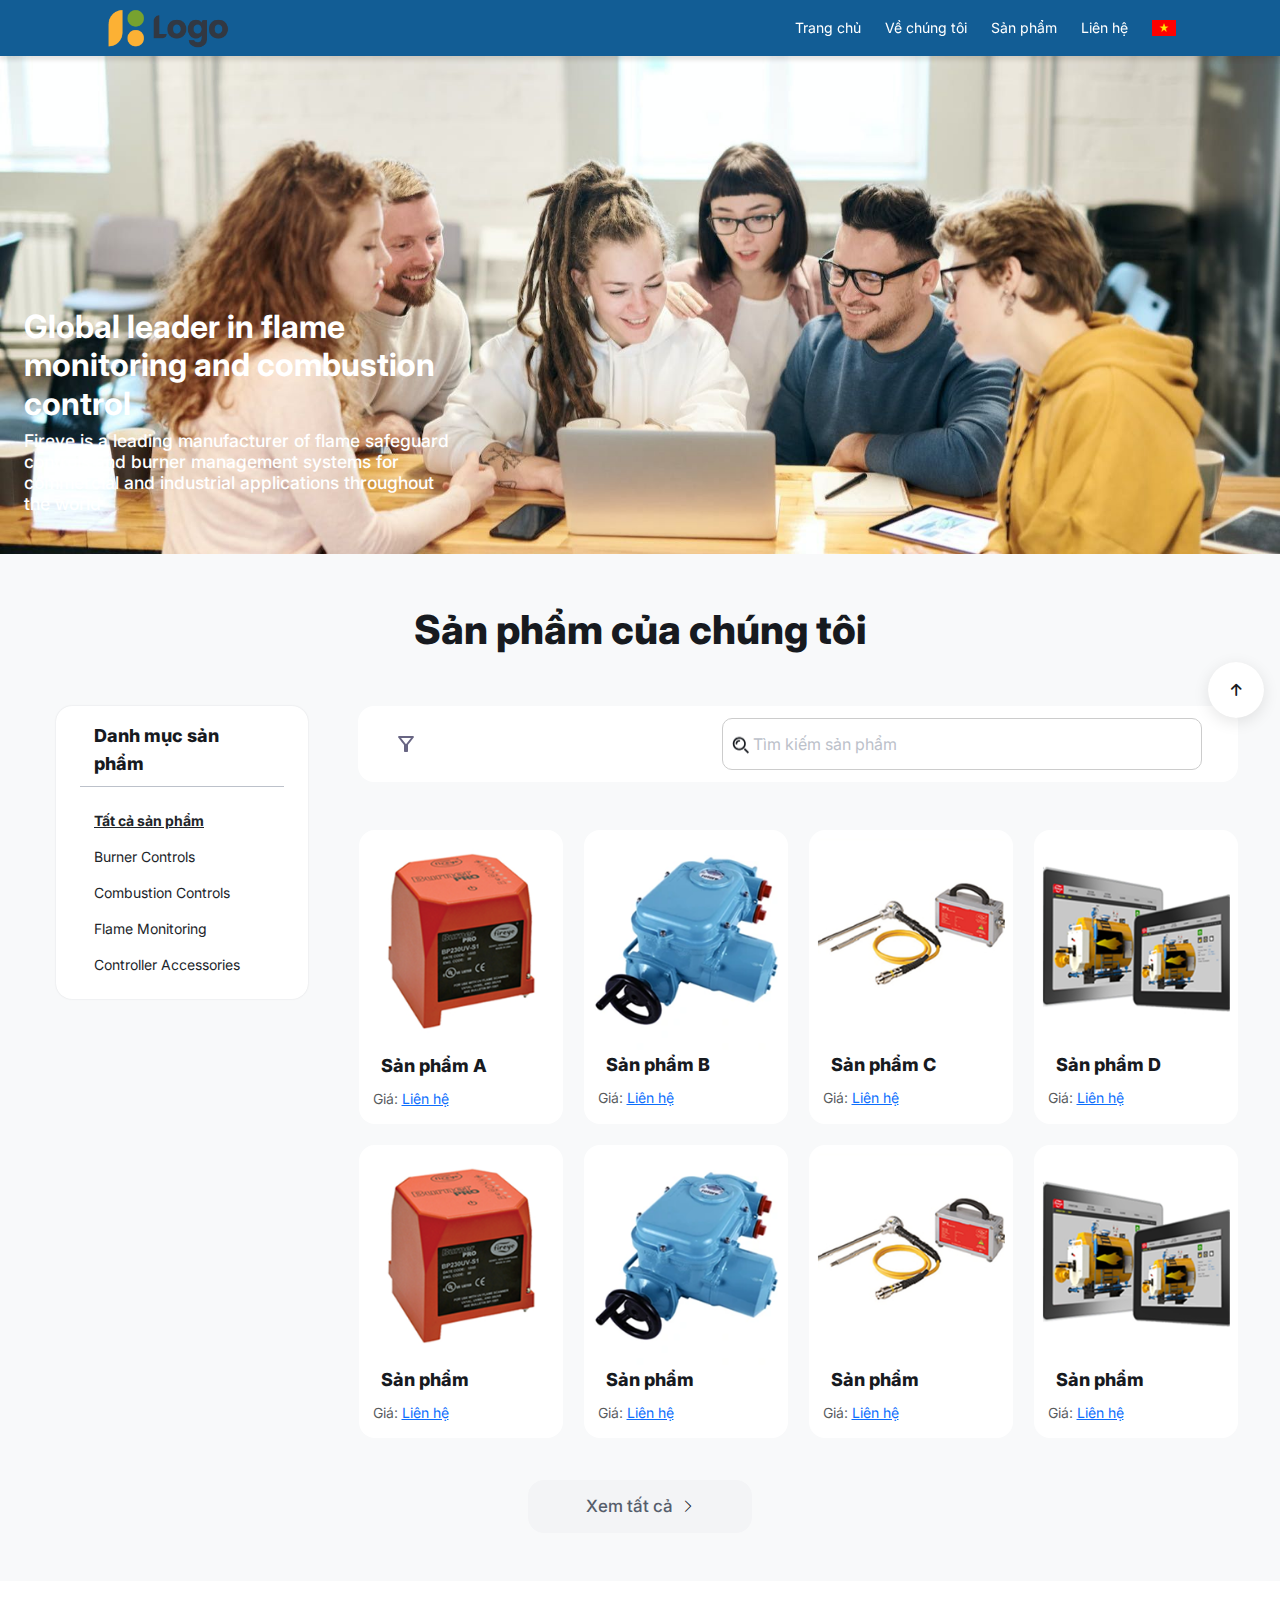
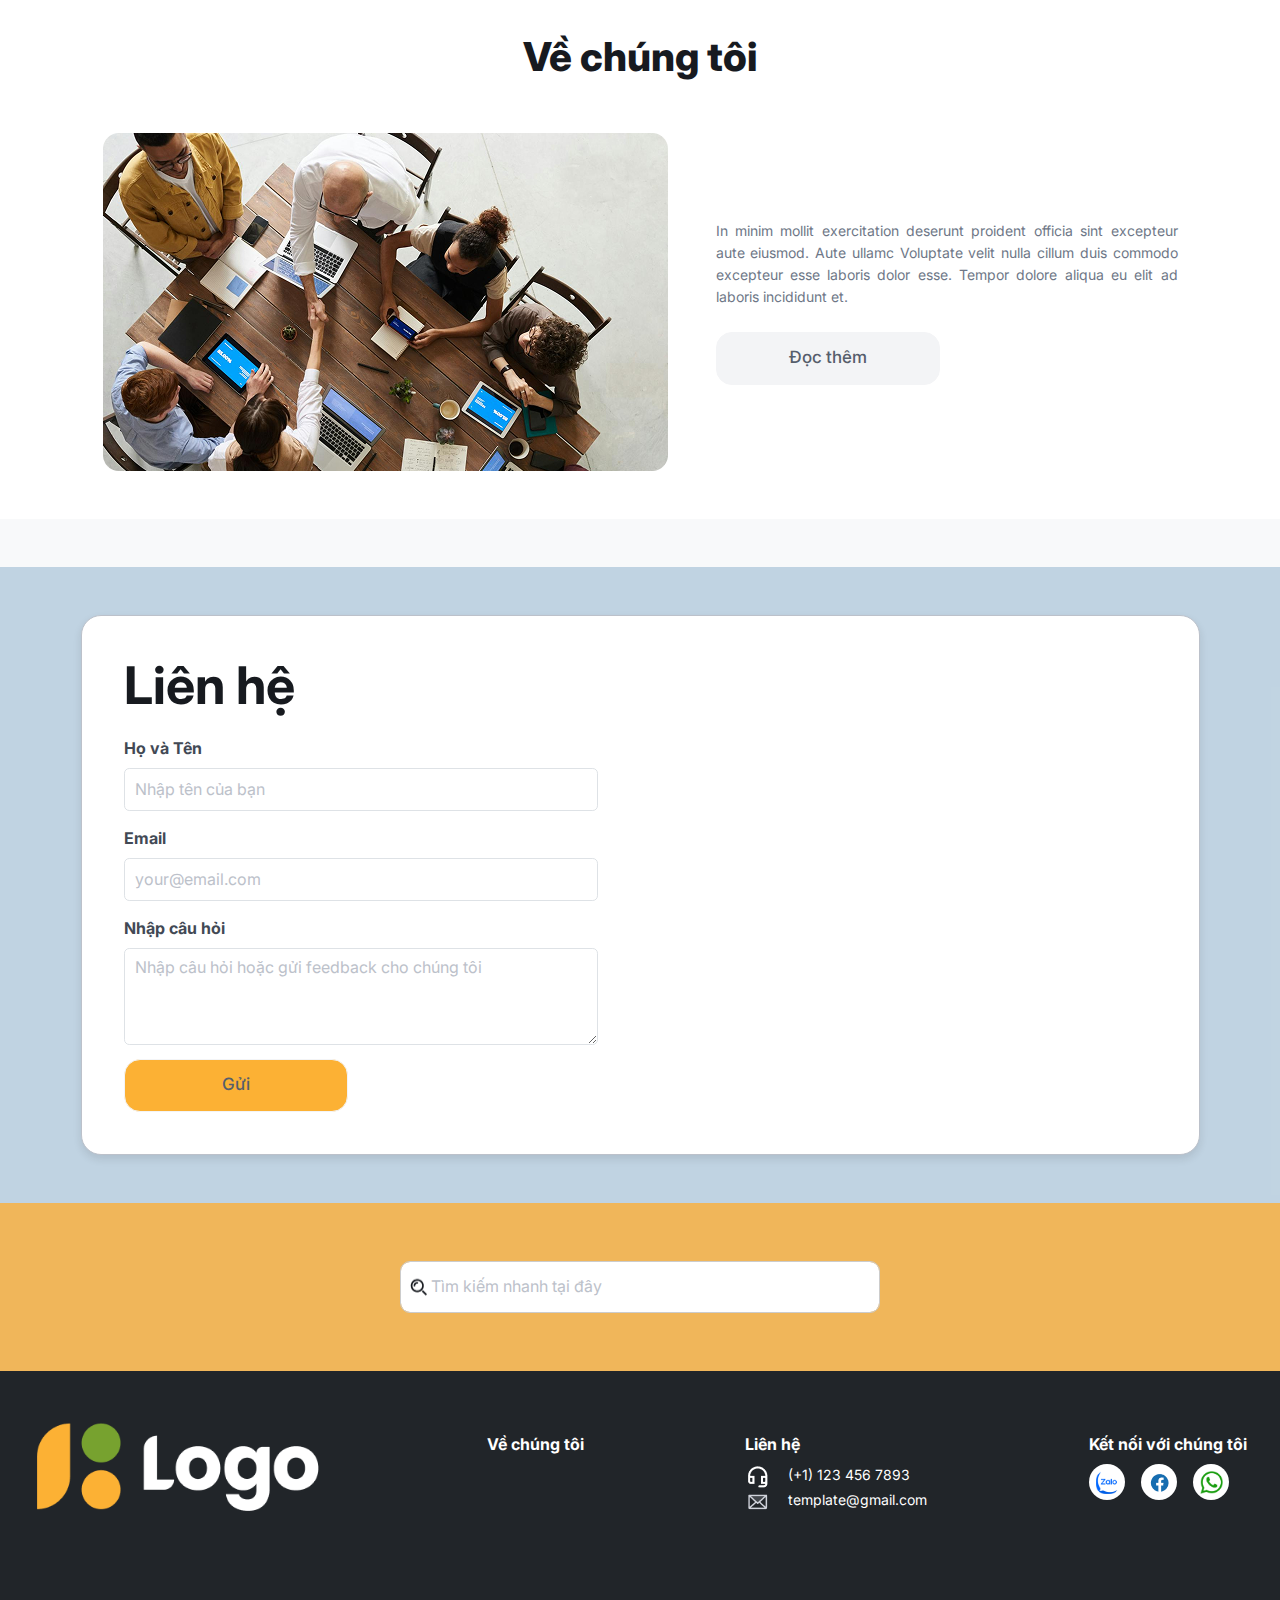
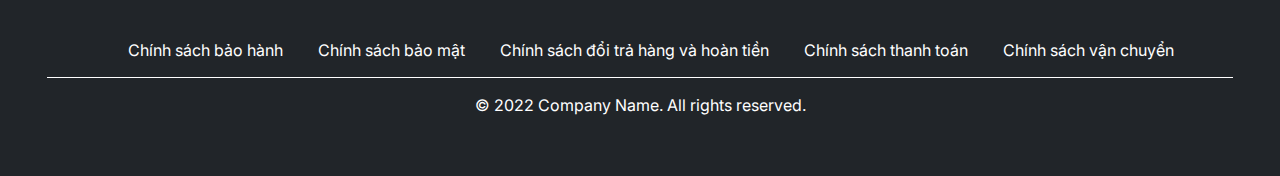
<file: index.html>
<!DOCTYPE html>
<html lang="en">

    <head>
        <meta charset="UTF-8">
        <meta name="viewport" content="width=device-width, initial-scale=1.0">
        <title>Document</title>

        <link rel="preconnect" href="https://fonts.googleapis.com">
        <link rel="preconnect" href="https://fonts.gstatic.com" crossorigin>
        <link
            href="https://fonts.googleapis.com/css2?family=Inter:ital,opsz,wght@0,14..32,100..900;1,14..32,100..900&family=Nunito+Sans:ital,opsz,wght@0,6..12,200..1000;1,6..12,200..1000&family=Poppins:ital,wght@0,100;0,200;0,300;0,400;0,500;0,600;0,700;0,800;0,900;1,100;1,200;1,300;1,400;1,500;1,600;1,700;1,800;1,900&display=swap"
            rel="stylesheet">
        <link
            href="https://cdn.jsdelivr.net/npm/bootstrap@5.3.3/dist/css/bootstrap.min.css"
            rel="stylesheet" />
        <link
            href="https://cdn.jsdelivr.net/npm/bootstrap-icons@1.10.5/font/bootstrap-icons.css"
            rel="stylesheet">
        <link rel="stylesheet"
            href="https://cdnjs.cloudflare.com/ajax/libs/font-awesome/6.5.0/css/all.min.css">

        <link type="text/css" rel="stylesheet" href="./css/global.css" />
        <link type="text/css" rel="stylesheet" href="./css/index.css" />
    </head>

    <body>

        <div class="menu">
            <div class="container">
                <nav
                    class="navbar fixed-top d-flex justify-content-between align-items-center">

                    <div>
                        <a href="/" class="navbar-brand text-white">
                            <img src="./images/logo.png" alt="Logo"
                                style="height: 40px;">
                        </a>
                    </div>

                    <div class="d-flex align-items-center gap-4">
                        <ul class="navbar-nav flex-row gap-4 mb-0">
                            <li class="nav-item">
                                <a class="nav-link text-white"
                                    href="index.html">Trang
                                    chủ</a>
                            </li>
                            <li class="nav-item">
                                <a class="nav-link text-white"
                                    href="about-us.html">Về chúng tôi</a>
                            </li>
                            <li class="nav-item">
                                <a class="nav-link text-white"
                                    href="products/index.html">Sản phẩm</a>
                            </li>
                            <li class="nav-item">
                                <a class="nav-link text-white"
                                    href="contact-us.html">Liên hệ</a>
                            </li>
                        </ul>

                        <!-- Language Dropdown -->
                        <div class="dropdown lang-dropdown">
                            <div
                                class="lang-toggle text-white d-flex gap-2 align-items-center dropdown-toggle"
                                data-bs-toggle="dropdown" role="button"
                                aria-expanded="false">
                                <img src="./images/icons/lang-vi.png"
                                    alt="Vietnamese">
                                <p
                                    class="short-text-language text-white d-none">Vi</p>
                            </div>

                            <ul class="dropdown-menu">
                                <li class="text-center">
                                    <a href
                                        class="d-block w-100 text-decoration-none"><img
                                            src="./images/icons/lang-vi.png"
                                            alt="Vietnamese">Vietnamese</a>
                                </li>
                                <li class="text-center">
                                    <a href
                                        class="d-block w-100 text-decoration-none"><img
                                            src="./images/icons/lang-en.png"
                                            alt="Vietnamese">English</a>
                                </li>
                            </ul>
                        </div>

                        <!-- Toggle -->
                        <button class="btn text-white pb-1 d-none"
                            id="menuToggle">
                            <span class="navbar-toggler-icon"></span>
                        </button>
                    </div>
                </nav>

                <!-- Slide Menu -->
                <div class="slide-menu" id="slideMenu">
                    <ul class="list-unstyled">
                        <li class="dropdown-item">
                            <span class="dropdown-toggle"
                                data-bs-toggle="collapse"
                                data-bs-target="#aboutSubmenu">
                                Sản phẩm</span>
                            <div class="collapse" id="aboutSubmenu">
                                <div class="top-line"></div>
                                <ul class="list-unstyled p-0">
                                    <li>
                                        <a href="products/index.html">Category
                                            1</a>
                                    </li>
                                    <li>
                                        <a href="products/index.html">Category
                                            2</a>
                                    </li>
                                    <li>
                                        <a href="products/index.html">Category
                                            3</a>
                                    </li>
                                    <li>
                                        <a href="products/index.html">Category
                                            4</a>
                                    </li>
                                </ul>
                            </div>
                        </li>
                        <li class="item-parent">
                            <a href="./about-us.html"> Về chúng tôi</a>
                        </li>
                        <li class="item-parent">
                            <a href="contact-us.html">Liên hệ</a>
                        </li>
                    </ul>
                </div>

                <div class="overlay" id="overlay"></div>
            </div>
        </div>

        <!-- <section class="mt-0">
            <div class="inner-banner-header">
                <picture>
                    <source media="(max-width: 991px)"
                        srcset="./images/banner/banner-header.png">
                    <img src="./images/banner/banner-header.png" alt="Service"
                        class="w-100 h-100">
                </picture>
            </div>
        </section> -->

        <section class="mt-0">
            <div class="inner-banner-header index-banner floating-banner"
                id="inner-banner-service">

                <picture>
                    <source media="(max-width: 991px)"
                        srcset="./images/banner/banner-header.jpg">
                    <img src="./images/banner/banner-header.jpg" alt="Service"
                        class="w-100 h-100">
                </picture>

                <div class="centered fw-bold w-100">
                    <div class="banner-inner-text">
                        <h3 class="text-white fw-bold">Global leader in flame
                            monitoring and combustion control</h3>
                        <h5 class="text-white text-sub-title">Fireye is a
                            leading manufacturer of flame safeguard controls and
                            burner management systems for commercial and
                            industrial applications throughout the world </h5>
                    </div>

                </div>
            </div>
        </section>

        <div class="wrapper-container">
            <section id="our-products" class="our-products my-5">
                <div class="card-header text-center">
                    <h3 class="text-bold">Sản phẩm của chúng tôi</h3>
                </div>
                <div class="d-flex mt-5 justify-content-center">

                    <div class="col-md-3 d-flex product-category">
                        <div class="card-category bg-white">
                            <div class="px-3"
                                style="border-bottom: 1px solid #BCC1CA">
                                <h5 class="card-title mb-2">Danh mục sản
                                    phẩm</h5>
                            </div>
                            <ul class="list-group mt-3">
                                <li class="list-group-item">
                                    <a href class="fw-bold"
                                        data-category="all">Tất cả
                                        sản phẩm</a>
                                </li>
                                <li class="list-group-item">
                                    <a href class="text-decoration-none"
                                        data-category="sanpham">Burner
                                        Controls</a>
                                </li>
                                <li class="list-group-item">
                                    <a href class="text-decoration-none"
                                        data-category="ban">Combustion
                                        Controls</a>
                                </li>
                                <li class="list-group-item">
                                    <a href class="text-decoration-none"
                                        data-category="ghe">Flame
                                        Monitoring</a>
                                </li>
                                <li class="list-group-item">
                                    <a href class="text-decoration-none"
                                        data-category="den">Controller
                                        Accessories</a>
                                </li>
                            </ul>
                        </div>
                    </div>

                    <div class="col-md-9">
                        <div class="search-product m-0 bg-white">
                            <div
                                class="d-flex justify-content-between align-items-center w-100">

                                <div class="card-img-filter">
                                    <img src="./images/icons/filter.svg"
                                        alt="Facebook">
                                </div>
                                <div class="content-search">
                                    <input type="text" id="searchInput"
                                        class="form-control"
                                        placeholder="Tìm kiếm sản phẩm" />
                                    <span style="
                    position: absolute;
                    left: 8px;
                    top: 50%;
                    transform: translateY(-50%);
                    color: gray;
                    ">
                                        <img src="./images/icons/search.png"
                                            alt="Facebook">
                                    </span>
                                </div>
                            </div>

                        </div>
                        <div class="container mt-5">
                            <div class="row mb-4" id="product-list"></div>
                            <div id="noResult">Không tìm thấy sản phẩm.</div>
                        </div>
                    </div>
                </div>

                <div class="text-center">
                    <a href="products/index.html"
                        class="d-inline-block text-decoration-none">
                        <button class="btn btn-primary" type="button">
                            Xem tất cả <i class="bi bi-chevron-right"></i>
                        </button>
                    </a>
                </div>

            </section>

        </div>

        <section class="about-us py-5 px-3 bg-white">
            <div class>
                <div class="card-header mb-5 p-0 text-center">
                    <h3 class="text-bold">Về chúng tôi</h3>
                </div>

                <div
                    class="d-flex align-items-center flex-wrap gap-5 justify-content-center">
                    <div class="cards-img img-founder">
                        <picture>
                            <source media="(max-width: 991px)"
                                srcset="./images/about-us.png">
                            <img src="./images/about-us.png"
                                alt="Cloud based phone system">
                        </picture>
                    </div>
                    <div class="inner-text d-flex flex-wrap">
                        <p class="text-justify">
                            In minim mollit exercitation deserunt
                            proident officia sint excepteur aute
                            eiusmod. Aute ullamc Voluptate velit
                            nulla cillum duis commodo excepteur esse
                            laboris dolor esse. Tempor dolore aliqua
                            eu elit ad laboris incididunt et.
                        </p>
                        <a href="about-us.html" class="mt-4 no-underline">
                            <button class="btn btn-primary mx-auto"
                                type="button">
                                Đọc thêm
                            </button>
                        </a>
                    </div>
                </div>
            </div>
        </section>

        <section class="contact-us py-5 mt-5">
            <div class="container">
                <div class="row align-items-stretch container-form mx-auto">
                    <!-- Form bên trái -->
                    <div class="col-md-6 p-5 contact-form-left">
                        <h3 class="mb-4 text-large-bold">Liên hệ</h3>
                        <form>
                            <div class="mb-3">
                                <label for="name" class="form-label">Họ và
                                    Tên</label>
                                <input type="text" class="form-control"
                                    id="name" placeholder="Nhập tên của bạn">
                            </div>
                            <div class="mb-3">
                                <label for="email"
                                    class="form-label">Email</label>
                                <input type="email" class="form-control"
                                    id="email" placeholder="your@email.com">
                            </div>
                            <div class="mb-3">
                                <label for="question" class="form-label">Nhập
                                    câu hỏi</label>
                                <textarea class="form-control" id="question"
                                    rows="4"
                                    placeholder="Nhập câu hỏi hoặc gửi feedback cho chúng tôi"></textarea>
                            </div>
                            <button type="submit"
                                class="btn btn-primary btn-warning">Gửi</button>
                        </form>
                    </div>

                    <!-- Bản đồ bên phải -->
                    <div class="col-md-6 p-0">
                        <div class="h-100 w-100 container-map">
                            <iframe
                                src="https://www.google.com/maps/embed?pb=!1m18!1m12!1m3!1d3724.184119607098!2d105.85190847500036!3d21.025317687897388!2m3!1f0!2f0!3f0!3m2!1i1024!2i768!4f18!3m3!1m2!1s0x3135abeb6e557c4b%3A0xbb3f9322ffb5ec52!2zMSBQLiBOZ3V54buFbiBYw60sIFRyw6BuZyBUaeG7gW4sIEhvw6BuIEtp4bq_bSwgSMOgIE7hu5lpLCBWaeG7h3QgTmFt!5e0!3m2!1svi!2s!4v1750954056395!5m2!1svi!2s"
                                width="100%" height="100%" style="border:0;"
                                allowfullscreen loading="lazy"
                                referrerpolicy="no-referrer-when-downgrade"></iframe>
                        </div>
                    </div>
                </div>
            </div>
        </section>

        <section class="card-search">
            <div class="content-search mx-auto">
                <input type="text" id="quick-search" class="form-control"
                    placeholder="Tìm kiếm nhanh tại đây" />
                <span style="
                    position: absolute;
                    left: 8px;
                    top: 50%;
                    transform: translateY(-50%);
                    color: gray;
                    ">
                    <img src="./images/icons/search.png" alt="Facebook">
                </span>
            </div>
        </section>

        <footer class="footer bg-dark text-white">
            <div class="container">
                <div class="list-menu-item d-flex justify-content-between">
                    <div class>
                        <div class="card-img">
                            <img src="./images/logo-xl.png" alt="Logo"
                                style="height: 102px; margin-top: -16px;">
                        </div>
                    </div>

                    <div class>
                        <a href="./about-us.html" class="text-decoration-none">
                            <h5 class="text-white text-normal">Về chúng tôi</h5>
                        </a>
                    </div>

                    <div class>
                        <h5 class="text-white text-normal">Liên hệ</h5>
                        <div class="contact-item">
                            <a href="tel:+11234567893"
                                class="text-decoration-none">
                                <img src="./images/icons/earphone.png"
                                    alt="Facebook">(+1) 123 456
                                7893</a>

                            <a href="mailto:template@gmail.com"
                                class="text-decoration-none">
                                <img src="./images/icons/email.png"
                                    alt="Facebook"> template@gmail.com
                            </a>

                        </div>
                    </div>

                    <!-- Follow our socials -->
                    <div class>
                        <h5 class="text-white text-normal">Kết nối với chúng
                            tôi</h5>
                        <div class="follow-socials">
                            <ul class="list-unstyled d-flex gap-3">
                                <li>
                                    <div class="social-icon-wrapper">
                                        <a href="https://facebook.com"
                                            target="_blank">
                                            <div class="card-img">
                                                <img
                                                    src="./images/icons/icon-zalo.png"
                                                    alt="Zalo">
                                            </div>

                                        </a>
                                    </div>
                                </li>
                                <li>
                                    <div class="social-icon-wrapper">
                                        <a href="https://instagram.com"
                                            target="_blank">
                                            <div class="card-img">
                                                 <img
                                                src="./images/icons/icon-fb.png"
                                                alt="Facebook">
                                            </div>
                                           
                                        </a>
                                    </div>
                                </li>
                                <li>
                                    <div class="social-icon-wrapper">
                                        <a href="https://youtube.com"
                                            target="_blank">
                                            <div class="card-img">
                                                <img
                                                src="./images/icons/icon-whatsapp.png"
                                                alt="Whatsapp">
                                            </div>
                                            
                                        </a>
                                    </div>
                                </li>
                            </ul>
                        </div>
                    </div>
                </div>

                <div class="policy-links">
                    <div class="container px-3">
                        <div class="row justify-content-between">
                            <div class="col-md-auto">
                                <div class="policy">
                                    <h3
                                        class="text-bold text-uppercase text-white d-none">Chính
                                        sách</h3>
                                </div>
                            </div>
                            <div class="col-md-auto">
                                <div class="d-flex align-items-center">
                                    <i
                                        class="bi bi-chevron-right text-white d-none"></i>
                                    <a href="/return-refund"
                                        class="text-white text-decoration-none mx-2">Chính
                                        sách bảo hành</a>
                                </div>
                            </div>
                            <div class="col-md-auto">
                                <div class="d-flex align-items-center">
                                    <i
                                        class="bi bi-chevron-right text-white d-none"></i>
                                    <a href="/warranty"
                                        class="text-white text-decoration-none mx-2">Chính
                                        sách bảo mật</a>
                                </div>
                            </div>
                            <div class="col-md-auto">
                                <div class="d-flex align-items-center">
                                    <i
                                        class="bi bi-chevron-right text-white d-none"></i>
                                    <a href="/privacy"
                                        class="text-white text-decoration-none mx-2">Chính
                                        sách đổi trả hàng và hoàn tiền</a>
                                </div>
                            </div>
                            <div class="col-md-auto">
                                <div class="d-flex align-items-center">
                                    <i
                                        class="bi bi-chevron-right text-white d-none"></i>
                                    <a href="/payment"
                                        class="text-white text-decoration-none mx-2">Chính
                                        sách thanh toán</a>
                                </div>
                            </div>
                            <div class="col-md-auto">
                                <div class="d-flex align-items-center">
                                    <i
                                        class="bi bi-chevron-right text-white d-none"></i>
                                    <a href="/shipping"
                                        class="text-white text-decoration-none mx-2">Chính
                                        sách vận chuyển</a>
                                </div>
                            </div>
                        </div>

                        <div
                            style="height: 1px; background-color: white; margin-top: 16px;"></div>

                        <div class="text-center text-white mt-3">
                            <p class="mb-0 text-white">&copy; 2022 Company Name.
                                All rights
                                reserved.</p>
                        </div>

                    </div>
                </div>

            </div>
        </footer>

        <button id="scrollToTopBtn" class="scroll-to-top">
            <div class="floating-button">
                <i class="fa-solid fa-arrow-up"></i>
            </div>
        </button>

        <script
            src="https://cdn.jsdelivr.net/npm/bootstrap@5.3.3/dist/js/bootstrap.bundle.min.js"></script>
        <script src="index.js"></script>
        <script src="https://code.jquery.com/jquery-3.6.0.min.js"></script>
        <script>

        /*---Product---*/
        const products = [
            {
                id: 1,
                name: 'Sản phẩm A',
                desc: 'Ghế ngồi làm việc hỗ trợ lưng và cổ, chất liệu lưới thoáng mát.',
                image: './images/products/product1.png',
                sale: false,
                category: 'sanpham'
            },
            {
                id: 2,
                name: 'Sản phẩm B',
                desc: 'Bàn gỗ MDF chống nước, chân sắt sơn tĩnh điện.',
                image: './images/products/product2.png',
                sale: false,
                category: 'sanpham'
            },
            {
                id: 3,
                name: 'Sản phẩm C',
                desc: 'Đèn LED ánh sáng ấm, cảm ứng chạm bật/tắt.',
                image: './images/products/product3.png',
                sale: false,
                category: 'sanpham'
            },
            {
                id: 4,
                name: 'Sản phẩm D',
                desc: 'Tai nghe không dây, âm bass mạnh, pin 12 giờ.',
                image: './images/products/product4.png',
                sale: false,
                category: 'sanpham'
            },
            {
                id: 5,
                name: 'Sản phẩm',
                desc: 'Giá đỡ màn hình gỗ, nâng cao tư thế ngồi làm việc.',
                image: './images/products/product1.png',
                category: 'sanpham'
            },
            {
                id: 6,
                name: 'Sản phẩm',
                desc: 'Bàn phím cơ switch Blue, LED RGB 16 triệu màu.',
                image: './images/products/product2.png',
                category: 'ban'
            },
            {
                id: 7,
                name: 'Sản phẩm',
                desc: 'Chuột thiết kế ergonomic, trọng lượng chỉ 60g.',
                image: './images/products/product3.png',
                category: 'ban'
            },
            {
                id: 8,
                name: 'Sản phẩm',
                desc: 'Hỗ trợ HDMI, USB 3.0, thẻ nhớ SD/TF.',
                image: './images/products/product4.png',
                category: 'sanpham'
            },
            {
                id: 9,
                name: 'Sản phẩm',
                desc: 'Bàn phím cơ switch Blue, LED RGB 16 triệu màu.',
                image: './images/products/product2.png',
                category: 'sanpham'
            },
            {
                id: 10,
                name: 'Sản phẩm',
                desc: 'Chuột thiết kế ergonomic, trọng lượng chỉ 60g.',
                image: './images/products/product3.png',
                category: 'ghe'
            },
            {
                id: 11,
                name: 'Sản phẩm',
                desc: 'Hỗ trợ HDMI, USB 3.0, thẻ nhớ SD/TF.',
                image: './images/products/product4.png',
                category: 'den'
            }
        ];


        const productContainer = document.getElementById('product-list');
        const noResult = document.getElementById('noResult');

        // Render tối đa 8 sản phẩm
        function renderProducts(data) {
            productContainer.innerHTML = '';
            noResult.style.display = data.length === 0 ? 'block' : 'none';

            const limited = data.slice(0, 8);
            limited.forEach((p, index) => {
                const card = document.createElement('div');
                card.className = 'col-md-3 mb-4 product-card';
                card.setAttribute('data-name', p.name.toLowerCase());

                let bestSellerLabel;
                if (p.sale) {
                    bestSellerLabel = `<span class="badge rounded-pill position-absolute top-0 end-0">Best-seller</span>`
                } else {
                    bestSellerLabel = ``
                }

                card.innerHTML = `
                     <div class="card h-100 text-center card-wrapper">
                        <div class="hover-area">
                            <div class="text-decoration-none text-dark product-link">
                                ${bestSellerLabel}
                                <img src="${p.image}" class="card-img-top" alt="${p.name}">
                                <h6 class="card-title text-start mb-0 ps-3">${p.name}</h6>
                            </div>  
                            <div class="card-overlay"></div>
                            <div class="card-overlay-content">
                                <a class="text-decoration-none" href="products/detail.html?id=${p.id}">
                                <button class="btn btn-light">Xem chi tiết</button>
                                </a>
                            </div>
                        </div>

                        <div class="card-body text-start">
                            <p class="card-text text-muted">Giá: <a href="products/detail.html?id=${p.id}">Liên hệ</a> </p>
                        </div>
                    </div>
                    `;
                productContainer.appendChild(card);
            });
        }

        // Gọi lần đầu
        renderProducts(products);

        // Xử lý tìm kiếm
        document.getElementById('searchInput').addEventListener('input', function () {
            const keyword = this.value.toLowerCase();
            const filtered = products.filter(p => p.name.toLowerCase().includes(keyword));
            renderProducts(filtered);
        });

        document.getElementById('quick-search').addEventListener('keydown', function (event) {
            if (event.key === 'Enter') {
                event.preventDefault(); // Ngăn form submit nếu có
                const keyword = this.value.toLowerCase();
                const filtered = products.filter(p => p.name.toLowerCase().includes(keyword));
                renderProducts(filtered);

                const productList = document.getElementById('our-products');
                if (productList) {
                    productList.scrollIntoView({ behavior: 'smooth' });
                }
            }
        });

        document.querySelectorAll('.list-group-item a').forEach(link => {
            link.addEventListener('click', function (e) {
                e.preventDefault();

                const category = this.getAttribute('data-category');

                let filtered;
                if (category === 'all') {
                    filtered = products;
                } else {
                    filtered = products.filter(p => p.category === category);
                }

                renderProducts(filtered);
            });
        });

    </script>
    </body>

</html>
</file>
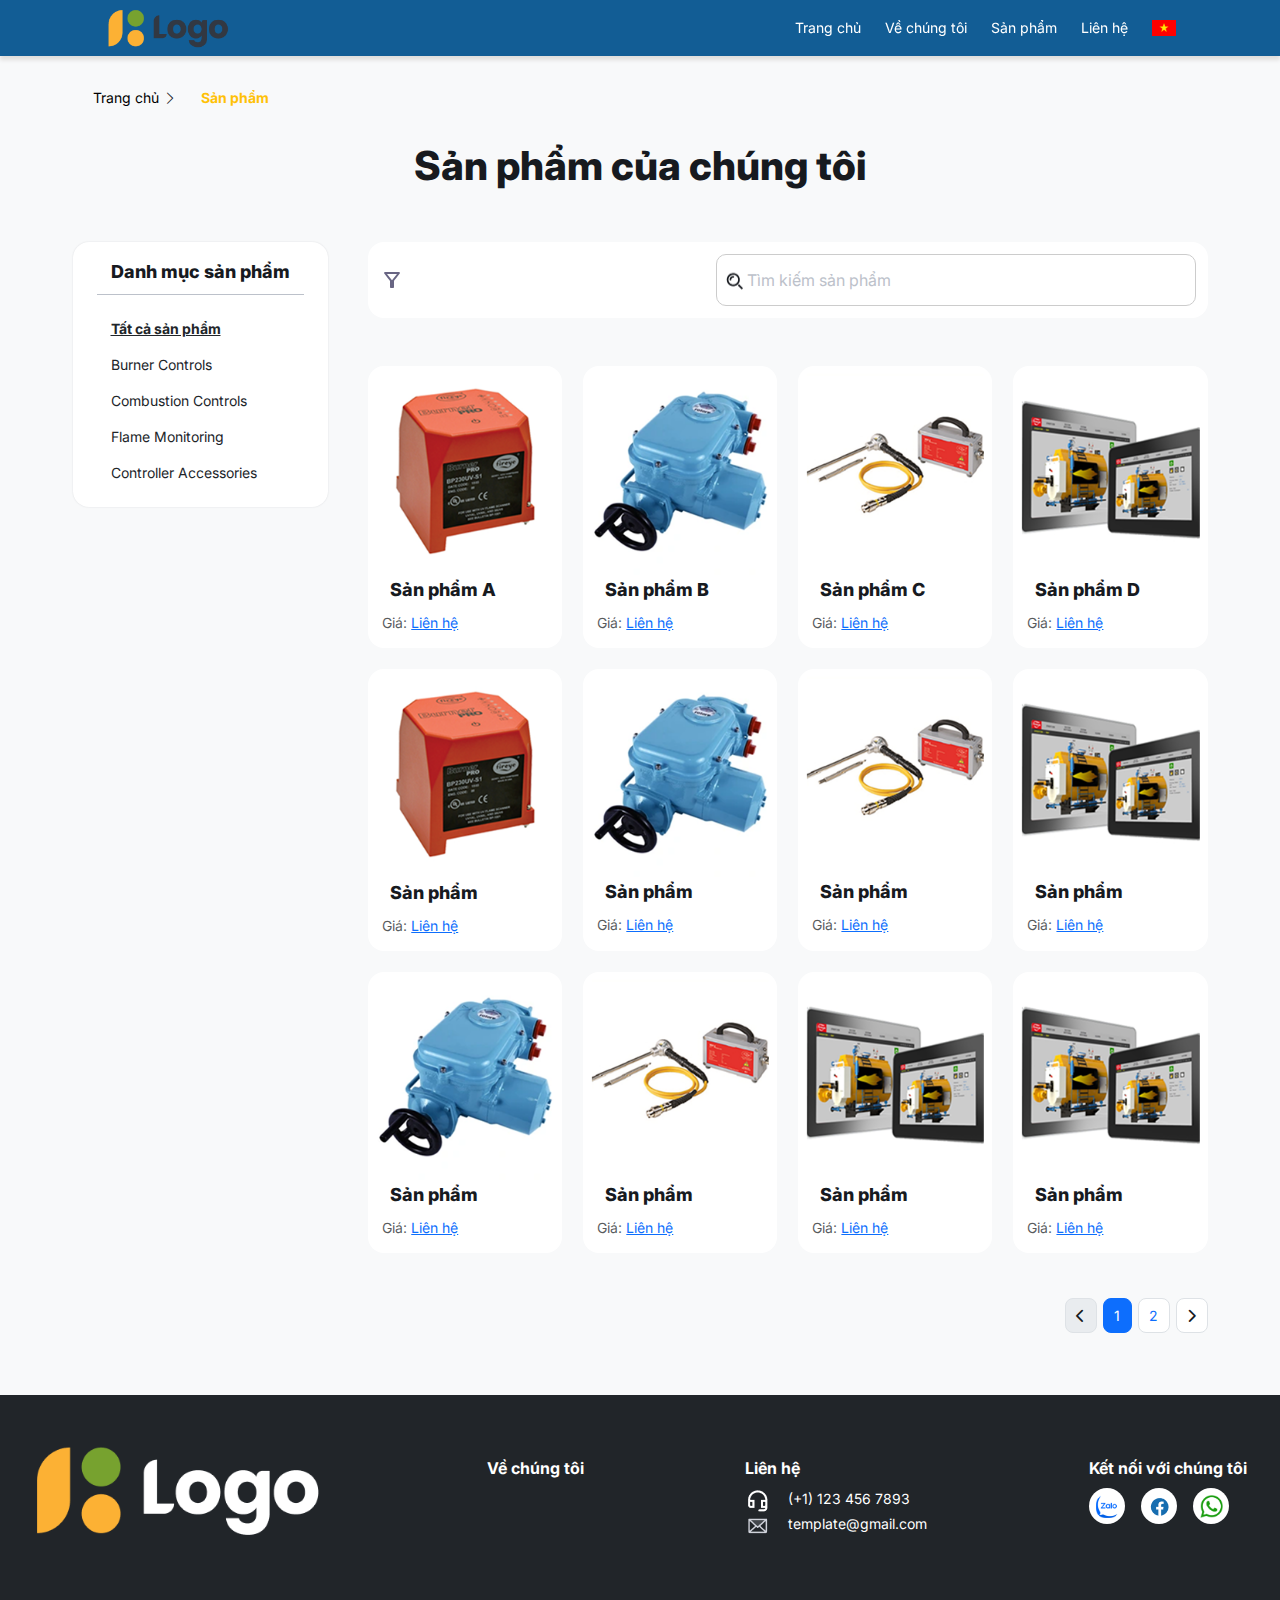
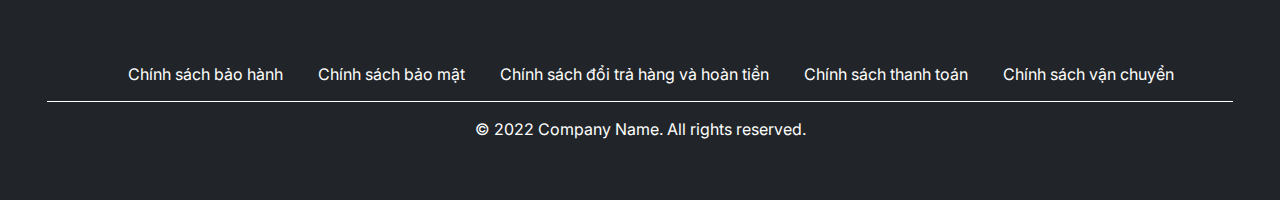
<file: products/index.html>
<!DOCTYPE html>
<html lang="vi">

  <head>
    <meta charset="UTF-8">
    <meta name="viewport" content="width=device-width, initial-scale=1">
    <title>Danh sách sản phẩm có tìm kiếm</title>
    <link rel="preconnect" href="https://fonts.googleapis.com">
    <link rel="preconnect" href="https://fonts.gstatic.com" crossorigin>
    <link
      href="https://fonts.googleapis.com/css2?family=Inter:ital,opsz,wght@0,14..32,100..900;1,14..32,100..900&family=Nunito+Sans:ital,opsz,wght@0,6..12,200..1000;1,6..12,200..1000&family=Poppins:ital,wght@0,100;0,200;0,300;0,400;0,500;0,600;0,700;0,800;0,900;1,100;1,200;1,300;1,400;1,500;1,600;1,700;1,800;1,900&display=swap"
      rel="stylesheet">
    <link
      href="https://cdn.jsdelivr.net/npm/bootstrap@5.3.3/dist/css/bootstrap.min.css"
      rel="stylesheet" />
    <link
      href="https://cdn.jsdelivr.net/npm/bootstrap-icons@1.10.5/font/bootstrap-icons.css"
      rel="stylesheet">
    <link rel="stylesheet"
      href="https://cdnjs.cloudflare.com/ajax/libs/font-awesome/6.5.0/css/all.min.css">

    <link type="text/css" rel="stylesheet" href="../css/global.css" />
    <link type="text/css" rel="stylesheet" href="../css/index.css" />
  </head>

  <body>

    <div class="menu">
      <div class="container">
        <nav
          class="navbar fixed-top d-flex justify-content-between align-items-center">

          <div>
            <a href="/" class="navbar-brand text-white">
              <img src="../images/logo.png" alt="Logo" style="height: 40px;">
            </a>
          </div>

          <div class="d-flex align-items-center gap-4">
            <ul class="navbar-nav flex-row gap-4 mb-0">
              <li class="nav-item">
                <a class="nav-link text-white" href="../index.html">Trang
                  chủ</a>
              </li>
              <li class="nav-item">
                <a class="nav-link text-white" href="../about-us.html">Về chúng
                  tôi</a>
              </li>
              <li class="nav-item">
                <a class="nav-link text-white" href="index.html">Sản phẩm</a>
              </li>
              <li class="nav-item">
                <a class="nav-link text-white" href="../contact-us.html">Liên
                  hệ</a>
              </li>
            </ul>

            <!-- Language Dropdown -->
            <div class="dropdown lang-dropdown">
              <div
                class="lang-toggle text-white d-flex gap-2 align-items-center dropdown-toggle"
                data-bs-toggle="dropdown" role="button" aria-expanded="false">
                <img src="../images/icons/lang-vi.png" alt="Vietnamese">
                <p class="short-text-language text-white d-none">Vi</p>
              </div>

              <ul class="dropdown-menu">
                <li class="text-center">
                  <a href class="d-block w-100 text-decoration-none"><img
                      src="../images/icons/lang-vi.png"
                      alt="Vietnamese">Vietnamese</a>
                </li>
                <li class="text-center">
                  <a href class="d-block w-100 text-decoration-none"><img
                      src="../images/icons/lang-en.png"
                      alt="Vietnamese">English</a>
                </li>
              </ul>
            </div>

            <!-- Toggle -->
            <button class="btn text-white pb-1 d-none" id="menuToggle">
              <span class="navbar-toggler-icon"></span>
            </button>
          </div>
        </nav>

        <!-- Slide Menu -->
        <div class="slide-menu" id="slideMenu">
          <ul class="list-unstyled">
            <li class="dropdown-item">
              <span class="dropdown-toggle" data-bs-toggle="collapse"
                data-bs-target="#aboutSubmenu">
                Sản phẩm</span>
              <div class="collapse" id="aboutSubmenu">
                <div class="top-line"></div>
                <ul class="list-unstyled p-0">
                  <li>
                    <a href="index.html">Category 1</a>
                  </li>
                  <li>
                    <a href="index.html">Category 2</a>
                  </li>
                  <li>
                    <a href="index.html">Category 3</a>
                  </li>
                  <li>
                    <a href="index.html">Category 4</a>
                  </li>
                </ul>
              </div>
            </li>
            <li class="item-parent">
              <a href="../about-us.html"> Về chúng tôi</a>
            </li>
            <li class="item-parent">
              <a href="../contact-us.html">Liên hệ</a>
            </li>
          </ul>
        </div>

        <div class="overlay" id="overlay"></div>
      </div>
    </div>

    <div class="wrapper-container">

      <div class="my-5">
        <div class="container">
          <nav aria-label="breadcrumb" class="mt-4 pt-4">
            <ol class="breadcrumb">
              <li class="breadcrumb-item">
                <a href="../index.html" class="text-decoration-none">Trang
                  chủ</a>
                <i class="bi bi-chevron-right"></i>
              </li>
              <li class="breadcrumb-item active fw-bold text-warning"
                aria-current="page">
                Sản phẩm
              </li>
            </ol>
          </nav>
        </div>

        <div class="container">
          <div class="card-header text-center">
            <h3 class="text-bold">Sản phẩm của chúng tôi</h3>
          </div>

          <div class="d-flex mt-5 justify-content-center container-product">
            <div class="col-md-3 d-flex product-category">
              <div class="card-category bg-white">
                <div class="px-3" style="border-bottom: 1px solid #BCC1CA">
                  <h5 class="card-title mb-2">Danh mục sản
                    phẩm</h5>
                </div>
                <ul class="list-group mt-3">
                  <li class="list-group-item">
                    <a href class="fw-bold" data-category="all">Tất cả
                      sản phẩm</a>
                  </li>
                  <li class="list-group-item">
                    <a href class="text-decoration-none"
                      data-category="sanpham">Burner
                      Controls</a>
                  </li>
                  <li class="list-group-item">
                    <a href class="text-decoration-none"
                      data-category="ban">Combustion
                      Controls</a>
                  </li>
                  <li class="list-group-item">
                    <a href class="text-decoration-none"
                      data-category="ghe">Flame
                      Monitoring</a>
                  </li>
                  <li class="list-group-item">
                    <a href class="text-decoration-none"
                      data-category="den">Controller
                      Accessories</a>
                  </li>
                </ul>
              </div>
            </div>

            <div class="col-md-9">
              <div class="search-product m-0 bg-white">
                <div
                  class="d-flex justify-content-between align-items-center w-100">

                  <div class="card-img-filter">
                    <img src="../images/icons/filter.svg" alt="Facebook">
                  </div>
                  <div class="content-search">
                    <input type="text" id="searchInput" class="form-control"
                      placeholder="Tìm kiếm sản phẩm">
                    <span style="
                    position: absolute;
                    left: 8px;
                    top: 50%;
                    transform: translateY(-50%);
                    color: gray;
                    ">
                      <img src="../images/icons/search.png" alt="search">
                    </span>
                  </div>
                </div>
              </div>

              <div id="product-list" class="row mt-5"></div>
              <nav>
                <ul id="pagination"
                  class="pagination justify-content-end mt-4 gap-2"></ul>
              </nav>
            </div>
          </div>
        </div>
      </div>

    </div>

    <footer class="footer bg-dark text-white">
      <div class="container">
        <div class="list-menu-item d-flex justify-content-between">
          <div class>
            <div class="card-img">
              <img src="../images/logo-xl.png" alt="Logo"
                style="height: 102px; margin-top: -16px;">
            </div>
          </div>

          <div class>
            <a href="../about-us.html" class="text-decoration-none">
              <h5 class="text-white text-normal">Về chúng tôi</h5>
            </a>
          </div>

          <div class>
            <h5 class="text-white text-normal">Liên hệ</h5>
            <div class="contact-item">
              <a href="tel:+11234567893" class="text-decoration-none">
                <img src="../images/icons/earphone.png" alt="Facebook">(+1) 123
                456
                7893</a>

              <a href="mailto:template@gmail.com" class="text-decoration-none">
                <img src="../images/icons/email.png" alt="Facebook">
                template@gmail.com
              </a>

            </div>
          </div>

          <!-- Follow our socials -->
                    <div class>
                        <h5 class="text-white text-normal">Kết nối với chúng
                            tôi</h5>
                        <div class="follow-socials">
                            <ul class="list-unstyled d-flex gap-3">
                                <li>
                                    <div class="social-icon-wrapper">
                                        <a href="https://facebook.com"
                                            target="_blank">
                                            <div class="card-img">
                                                <img
                                                    src="../images/icons/icon-zalo.png"
                                                    alt="Zalo">
                                            </div>

                                        </a>
                                    </div>
                                </li>
                                <li>
                                    <div class="social-icon-wrapper">
                                        <a href="https://instagram.com"
                                            target="_blank">
                                            <div class="card-img">
                                                 <img
                                                src="../images/icons/icon-fb.png"
                                                alt="Facebook">
                                            </div>
                                           
                                        </a>
                                    </div>
                                </li>
                                <li>
                                    <div class="social-icon-wrapper">
                                        <a href="https://youtube.com"
                                            target="_blank">
                                            <div class="card-img">
                                                <img
                                                src="../images/icons/icon-whatsapp.png"
                                                alt="Whatsapp">
                                            </div>
                                            
                                        </a>
                                    </div>
                                </li>
                            </ul>
                        </div>
                    </div>
        </div>

        <div class="policy-links">
          <div class="container px-3">
            <div class="row justify-content-between">
              <div class="col-md-auto">
                <div class="policy">
                  <h3 class="text-bold text-uppercase text-white d-none">Chính
                    sách</h3>
                </div>
              </div>
              <div class="col-md-auto">
                <div class="d-flex align-items-center">
                  <i class="bi bi-chevron-right text-white d-none"></i>
                  <a href="/return-refund"
                    class="text-white text-decoration-none mx-2">Chính
                    sách bảo hành</a>
                </div>
              </div>
              <div class="col-md-auto">
                <div class="d-flex align-items-center">
                  <i class="bi bi-chevron-right text-white d-none"></i>
                  <a href="/warranty"
                    class="text-white text-decoration-none mx-2">Chính
                    sách bảo mật</a>
                </div>
              </div>
              <div class="col-md-auto">
                <div class="d-flex align-items-center">
                  <i class="bi bi-chevron-right text-white d-none"></i>
                  <a href="/privacy"
                    class="text-white text-decoration-none mx-2">Chính
                    sách đổi trả hàng và hoàn tiền</a>
                </div>
              </div>
              <div class="col-md-auto">
                <div class="d-flex align-items-center">
                  <i class="bi bi-chevron-right text-white d-none"></i>
                  <a href="/payment"
                    class="text-white text-decoration-none mx-2">Chính
                    sách thanh toán</a>
                </div>
              </div>
              <div class="col-md-auto">
                <div class="d-flex align-items-center">
                  <i class="bi bi-chevron-right text-white d-none"></i>
                  <a href="/shipping"
                    class="text-white text-decoration-none mx-2">Chính
                    sách vận chuyển</a>
                </div>
              </div>
            </div>

            <div
              style="height: 1px; background-color: white; margin-top: 16px;"></div>

            <div class="text-center text-white mt-3">
              <p class="mb-0 text-white">&copy; 2022 Company Name.
                All rights
                reserved.</p>
            </div>

          </div>
        </div>

      </div>
    </footer>

    <script>
    // Danh sách sản phẩm
    const products = [
      {
        id: 1,
        code: 'SP-A01',
        name: 'Sản phẩm A',
        desc: 'Ghế ngồi làm việc hỗ trợ lưng và cổ, chất liệu lưới thoáng mát.',
        image: '../images/products/product1.png',
        sale: false,
        category: 'sanpham',
      },
      {
        id: 2, 
        code: 'SP-A02',
        name: 'Sản phẩm B',
        desc: 'Bàn gỗ MDF chống nước, chân sắt sơn tĩnh điện.',
        image: '../images/products/product2.png',
        sale: false,
        category: 'sanpham'
      },
      {
        id: 3, 
        code: 'SP-A01',
        name: 'Sản phẩm C',
        desc: 'Đèn LED ánh sáng ấm, cảm ứng chạm bật/tắt.',
        image: '../images/products/product3.png',
        sale: false,
        category: 'sanpham'
      },
      {
        id: 4, 
        code: 'SP-A02',
        name: 'Sản phẩm D',
        desc: 'Tai nghe không dây, âm bass mạnh, pin 12 giờ.',
        image: '../images/products/product4.png',
        sale: false,
        category: 'sanpham'
      },
      {
        id: 5, 
        code: 'SP-A02',
        name: 'Sản phẩm',
        desc: 'Giá đỡ màn hình gỗ, nâng cao tư thế ngồi làm việc.',
        image: '../images/products/product1.png',
        category: 'sanpham'
      },
      {
        id: 6, 
        code: 'SP-A02',
        name: 'Sản phẩm',
        desc: 'Bàn phím cơ switch Blue, LED RGB 16 triệu màu.',
        image: '../images/products/product2.png',
        category: 'sanpham'
      },
      {
        id: 7, 
        code: 'SP-A02',
        name: 'Sản phẩm',
        desc: 'Chuột thiết kế ergonomic, trọng lượng chỉ 60g.',
        image: '../images/products/product3.png',
        category: 'sanpham'
      },
      {
        id: 8, 
        code: 'SP-A02',
        name: 'Sản phẩm',
        desc: 'Hỗ trợ HDMI, USB 3.0, thẻ nhớ SD/TF.',
        image: '../images/products/product4.png',
        category: 'ban'
      },
      {
        id: 9, 
        code: 'SP-A02',
        name: 'Sản phẩm',
        desc: 'Bàn phím cơ switch Blue, LED RGB 16 triệu màu.',
        image: '../images/products/product2.png',
        category: 'sanpham'
      },
      {
        id: 10, 
        code: 'SP-A04',
        name: 'Sản phẩm',
        desc: 'Chuột thiết kế ergonomic, trọng lượng chỉ 60g.',
        image: '../images/products/product3.png',
        category: 'ghe'
      },
      {
        id: 11, 
        code: 'SP-A03',
        name: 'Sản phẩm',
        desc: 'Hỗ trợ HDMI, USB 3.0, thẻ nhớ SD/TF.',
        image: '../images/products/product4.png',
        category: 'den'
      },
      {
        id: 12, 
        code: 'SP-A03',
        name: 'Sản phẩm',
        desc: 'Hỗ trợ HDMI, USB 3.0, thẻ nhớ SD/TF.',
        image: '../images/products/product4.png',
        category: 'den'
      },
      {
        id: 13, 
        code: 'SP-A03',
        name: 'Sản phẩm',
        desc: 'Hỗ trợ HDMI, USB 3.0, thẻ nhớ SD/TF.',
        image: '../images/products/product4.png',
        category: 'den'
      }
    ];


    let filteredProducts = [...products];
    const itemsPerPage = 12;
    let currentPage = 1;

    function renderProducts() {
      const list = document.getElementById('product-list');
      list.innerHTML = '';

      const start = (currentPage - 1) * itemsPerPage;
      const end = start + itemsPerPage;
      const pageItems = filteredProducts.slice(start, end);

      if (pageItems.length === 0) {
        list.innerHTML = '<p>Không tìm thấy sản phẩm.</p>';
        return;
      }

      pageItems.forEach((p, index) => {
        const col = document.createElement('div');
        col.className = 'col-md-3 mb-4 product-card';

        //     const globalIndex = start + index;
        //  const bestSellerLabel = globalIndex < 4
        //     ? `<span class="badge rounded-pill position-absolute top-0 end-0">Best-seller</span>`
        //     : '';
        let bestSellerLabel;
        if (p.sale) {
          bestSellerLabel = `<span class="badge rounded-pill position-absolute top-0 end-0">Best-seller</span>`
        } else {
          bestSellerLabel = ``
        }

        col.innerHTML = `
            <div class="card h-100 text-center card-wrapper">
                        <div class="hover-area">
                            <div class="text-decoration-none text-dark product-link">
                                ${bestSellerLabel}
                                <img src="${p.image}" class="card-img-top" alt="${p.name}">
                                <h6 class="card-title text-start mb-0 ps-3">${p.name}</h6>
                            </div>  
                            <div class="card-overlay"></div>
                            <div class="card-overlay-content">
                                <a class="text-decoration-none" href="detail.html?id=${p.id}">
                                <button class="btn btn-light">Xem chi tiết</button>
                                </a>
                            </div>
                        </div>

                        <div class="card-body text-start">
                            <p class="card-text text-muted">Giá: <a href="detail.html?id=${p.id}">Liên hệ</a> </p>
                        </div>
                    </div>
        `;
        list.appendChild(col);
      });
    }

    function renderPagination() {
      const totalPages = Math.ceil(filteredProducts.length / itemsPerPage);
      const pagination = document.getElementById('pagination');
      pagination.innerHTML = '';

      // Nút Previous
      const prevLi = document.createElement('li');
      prevLi.className = `page-item ${currentPage === 1 ? 'disabled' : ''}`;
      prevLi.innerHTML = `<a class="page-link" href="#"><i class="fa-solid fa-chevron-left"></i></a>`;
      prevLi.addEventListener('click', (e) => {
        e.preventDefault();
        if (currentPage > 1) {
          currentPage--;
          renderProducts();
          renderPagination();
        }
      });
      pagination.appendChild(prevLi);

      for (let i = 1; i <= totalPages; i++) {
        const li = document.createElement('li');
        li.className = `page-item ${i === currentPage ? 'active' : ''}`;
        li.innerHTML = `<a class="page-link" href="#">${i}</a>`;
        li.addEventListener('click', (e) => {
          e.preventDefault();
          currentPage = i;
          renderProducts();
          renderPagination();
        });
        pagination.appendChild(li);
      }

      // Nút Next
      const nextLi = document.createElement('li');
      nextLi.className = `page-item ${currentPage === totalPages ? 'disabled' : ''}`;
      nextLi.innerHTML = `<a class="page-link" href="#"><i class="fa-solid fa-chevron-right"></i></a>`;
      nextLi.addEventListener('click', (e) => {
        e.preventDefault();
        if (currentPage < totalPages) {
          currentPage++;
          renderProducts();
          renderPagination();
        }
      });
      pagination.appendChild(nextLi);
    }

    // Tìm kiếm
    // document.getElementById('searchInput').addEventListener('input', function () {
    //   const keyword = this.value.toLowerCase();
    //   filteredProducts = products.filter(p =>
    //     p.name.toLowerCase().includes(keyword) ||
    //     p.desc.toLowerCase().includes(keyword)
    //   );
    //   currentPage = 1;
    //   renderProducts();
    //   renderPagination();
    // });

    let selectedCategory = '';
    let searchKeyword = '';

    function filterProducts() {
      filteredProducts = products.filter(p => {
        const matchKeyword =
          p.name.toLowerCase().includes(searchKeyword) ||
          p.desc.toLowerCase().includes(searchKeyword);

        const matchCategory =
          !selectedCategory || p.category === selectedCategory;

        return matchKeyword && matchCategory;
      });

      currentPage = 1;
      renderProducts();
      renderPagination();
    }

    // document.querySelector('.form-select').addEventListener('change', function () {
    //   selectedCategory = this.value === 'Chọn danh mục sản phẩm' ? '' : this.value;
    //   filterProducts();
    // });

    document.querySelectorAll('.list-group-item a').forEach(link => {
      link.addEventListener('click', function (e) {
        e.preventDefault();

        const category = this.getAttribute('data-category');
        console.log("category", category);
        selectedCategory = category;
        filterProducts();
      });

    });


    document.getElementById('searchInput').addEventListener('input', function () {
      searchKeyword = this.value.toLowerCase();
      filterProducts();
    });

    // Khởi tạo
    renderProducts();
    renderPagination();
  </script>

    <script
      src="https://cdn.jsdelivr.net/npm/bootstrap@5.3.3/dist/js/bootstrap.bundle.min.js"></script>
    <script src="../index.js"></script>
    <script src="https://code.jquery.com/jquery-3.6.0.min.js"></script>
  </body>

</html>
</file>
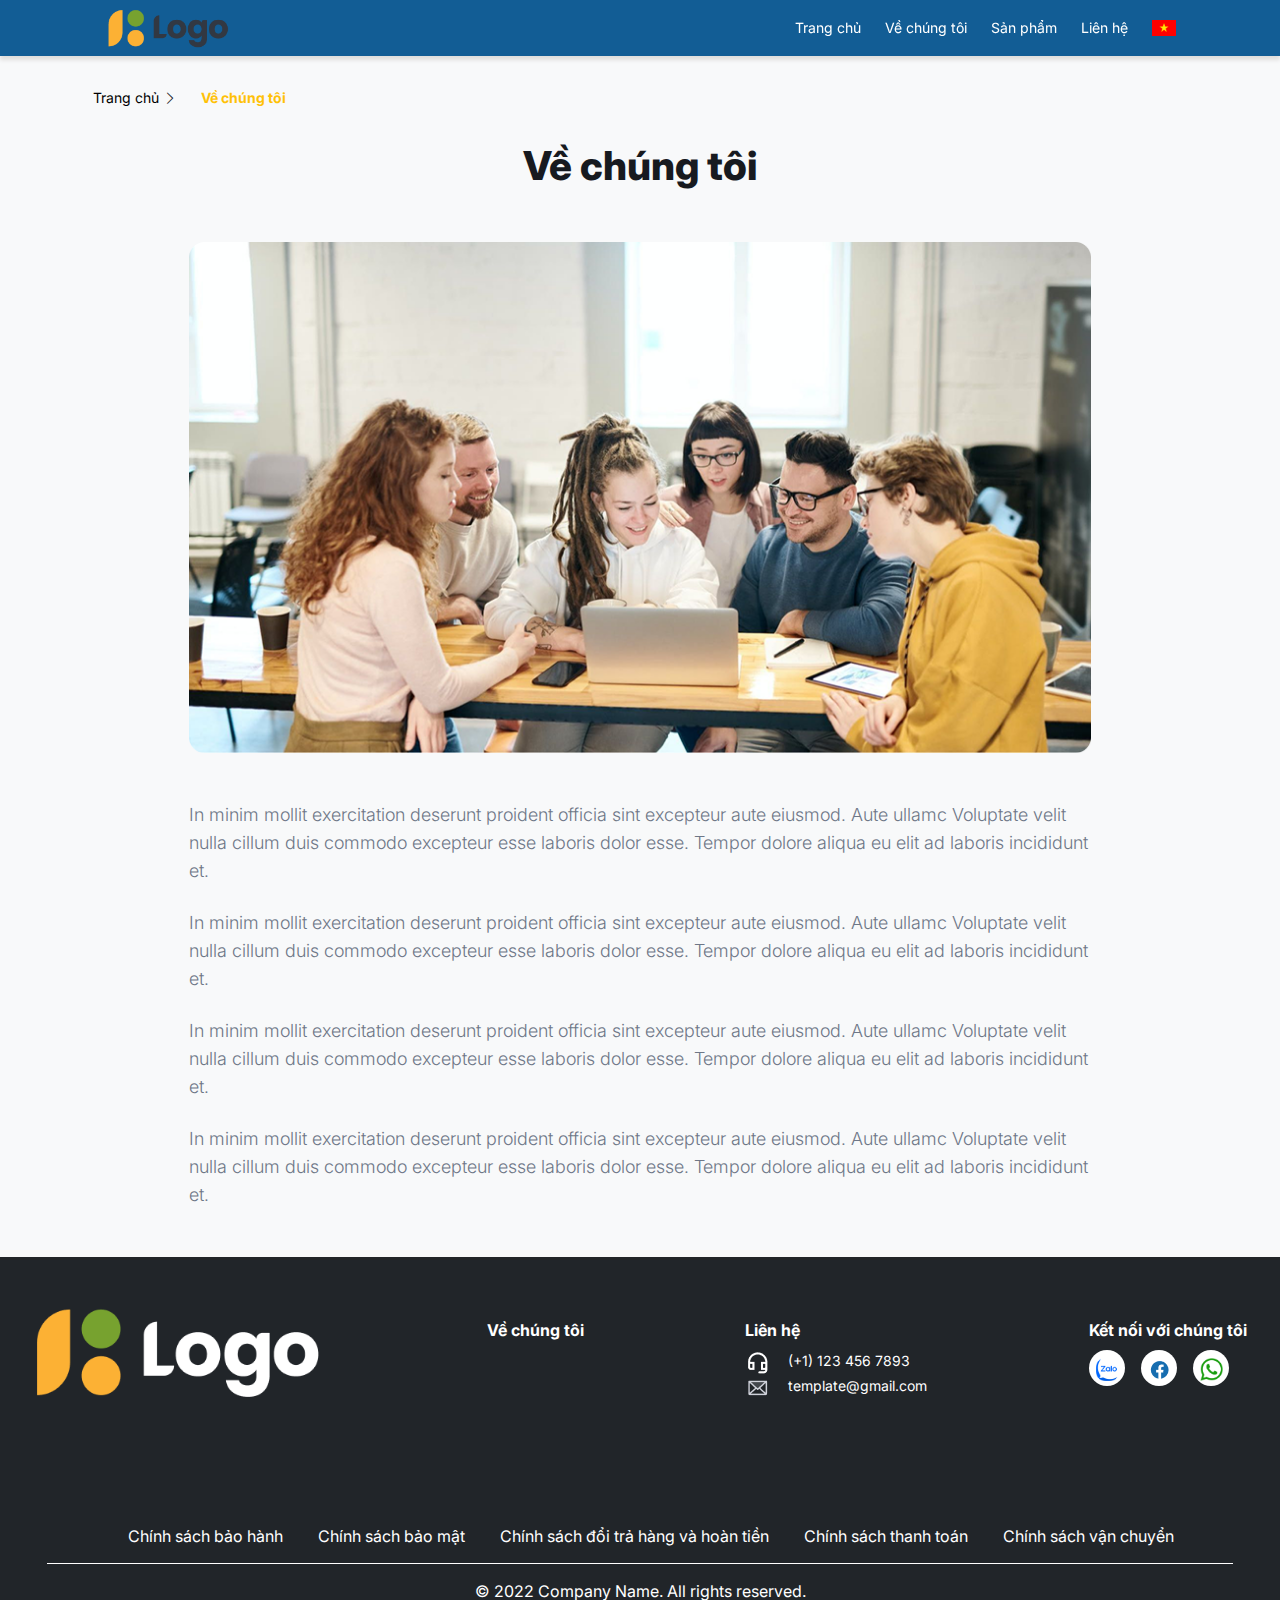
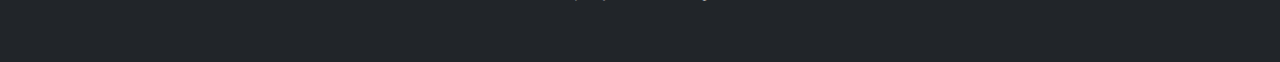
<file: about-us.html>
<!DOCTYPE html>
<html lang="en">

    <head>
        <meta charset="UTF-8">
        <meta name="viewport" content="width=device-width, initial-scale=1.0">
        <title>Document</title>

        <link rel="preconnect" href="https://fonts.googleapis.com">
        <link rel="preconnect" href="https://fonts.gstatic.com" crossorigin>
        <link
            href="https://fonts.googleapis.com/css2?family=Inter:ital,opsz,wght@0,14..32,100..900;1,14..32,100..900&family=Nunito+Sans:ital,opsz,wght@0,6..12,200..1000;1,6..12,200..1000&family=Poppins:ital,wght@0,100;0,200;0,300;0,400;0,500;0,600;0,700;0,800;0,900;1,100;1,200;1,300;1,400;1,500;1,600;1,700;1,800;1,900&display=swap"
            rel="stylesheet">
        <link
            href="https://cdn.jsdelivr.net/npm/bootstrap@5.3.3/dist/css/bootstrap.min.css"
            rel="stylesheet" />
        <link
            href="https://cdn.jsdelivr.net/npm/bootstrap-icons@1.10.5/font/bootstrap-icons.css"
            rel="stylesheet">

        <link type="text/css" rel="stylesheet" href="./css/global.css" />
        <link type="text/css" rel="stylesheet" href="./css/about-us.css" />

    </head>

    <body>
        <div class="menu">
            <div class="container">
                <nav
                    class="navbar fixed-top d-flex justify-content-between align-items-center">

                    <div>
                        <a href="/" class="navbar-brand text-white">
                            <img src="./images/logo.png" alt="Logo"
                                style="height: 40px;">
                        </a>
                    </div>

                    <div class="d-flex align-items-center gap-4">
                        <ul class="navbar-nav flex-row gap-4 mb-0">
                            <li class="nav-item">
                                <a class="nav-link text-white"
                                    href="index.html">Trang
                                    chủ</a>
                            </li>
                            <li class="nav-item">
                                <a class="nav-link text-white"
                                    href="about-us.html">Về chúng tôi</a>
                            </li>
                            <li class="nav-item">
                                <a class="nav-link text-white"
                                    href="products/index.html">Sản phẩm</a>
                            </li>
                            <li class="nav-item">
                                <a class="nav-link text-white"
                                    href="contact-us.html">Liên hệ</a>
                            </li>
                        </ul>

                        <!-- Language Dropdown -->
                        <div class="dropdown lang-dropdown">
                            <div
                                class="lang-toggle text-white d-flex gap-2 align-items-center dropdown-toggle"
                                data-bs-toggle="dropdown" role="button"
                                aria-expanded="false">
                                <img src="./images/icons/lang-vi.png"
                                    alt="Vietnamese">
                                <p
                                    class="short-text-language text-white d-none">Vi</p>
                            </div>

                            <ul class="dropdown-menu">
                                <li class="text-center">
                                    <a href
                                        class="d-block w-100 text-decoration-none"><img
                                            src="./images/icons/lang-vi.png"
                                            alt="Vietnamese">Vietnamese</a>
                                </li>
                                <li class="text-center">
                                    <a href
                                        class="d-block w-100 text-decoration-none"><img
                                            src="./images/icons/lang-en.png"
                                            alt="Vietnamese">English</a>
                                </li>
                            </ul>
                        </div>

                        <!-- Toggle -->
                        <button class="btn text-white pb-1 d-none"
                            id="menuToggle">
                            <span class="navbar-toggler-icon"></span>
                        </button>
                    </div>
                </nav>

                <!-- Slide Menu -->
                <div class="slide-menu" id="slideMenu">
                    <ul class="list-unstyled">
                        <li class="dropdown-item">
                            <span class="dropdown-toggle"
                                data-bs-toggle="collapse"
                                data-bs-target="#aboutSubmenu">
                                Sản phẩm</span>
                            <div class="collapse" id="aboutSubmenu">
                                <div class="top-line"></div>
                                <ul class="list-unstyled p-0">
                                    <li>
                                        <a href="products/index.html">Category
                                            1</a>
                                    </li>
                                    <li>
                                        <a href="products/index.html">Category
                                            2</a>
                                    </li>
                                    <li>
                                        <a href="products/index.html">Category
                                            3</a>
                                    </li>
                                    <li>
                                        <a href="products/index.html">Category
                                            4</a>
                                    </li>
                                </ul>
                            </div>
                        </li>
                        <li class="item-parent">
                            <a href="./about-us.html"> Về chúng tôi</a>
                        </li>
                        <li class="item-parent">
                            <a href="contact-us.html">Liên hệ</a>
                        </li>
                    </ul>
                </div>

                <div class="overlay" id="overlay"></div>
            </div>
        </div>

        <div class="wrapper-container">
            <section class="my-5">
                <div class="container">
                    <nav aria-label="breadcrumb" class="mt-4 pt-4">
                        <ol class="breadcrumb">
                            <li class="breadcrumb-item">
                                <a href="index.html"
                                    class="text-decoration-none">Trang
                                    chủ</a>
                                <i class="bi bi-chevron-right"></i>
                            </li>
                            <li
                                class="breadcrumb-item active fw-bold text-warning"
                                aria-current="page">
                                Về chúng tôi
                            </li>
                        </ol>
                    </nav>

                </div>

                <div class="container about-us">
                    <div class="card-header text-center">
                        <h3 class="text-bold">Về chúng tôi</h3>
                    </div>

                    <div class="container-about my-5">
                        <div class="card-img">
                            <picture>
                                <source media="(max-width: 991px)"
                                    srcset="./images/about-us.png">
                                <img src="./images/about-us-new.png"
                                    alt="Cloud based phone system">
                            </picture>
                        </div>

                        <div
                            class="card-inner-text mt-5 d-flex flex-column gap-4">
                            <p>In minim mollit exercitation deserunt proident
                                officia sint excepteur aute eiusmod. Aute ullamc
                                Voluptate velit nulla cillum duis commodo
                                excepteur
                                esse laboris dolor esse. Tempor dolore aliqua eu
                                elit ad laboris incididunt et.</p>
                            <p>In minim mollit exercitation deserunt proident
                                officia sint excepteur aute eiusmod. Aute ullamc
                                Voluptate velit nulla cillum duis commodo
                                excepteur
                                esse laboris dolor esse. Tempor dolore aliqua eu
                                elit ad laboris incididunt et.</p>
                            <p>In minim mollit exercitation deserunt proident
                                officia sint excepteur aute eiusmod. Aute ullamc
                                Voluptate velit nulla cillum duis commodo
                                excepteur
                                esse laboris dolor esse. Tempor dolore aliqua eu
                                elit ad laboris incididunt et.</p>
                            <p>In minim mollit exercitation deserunt proident
                                officia sint excepteur aute eiusmod. Aute ullamc
                                Voluptate velit nulla cillum duis commodo
                                excepteur
                                esse laboris dolor esse. Tempor dolore aliqua eu
                                elit ad laboris incididunt et.</p>
                        </div>
                    </div>
                </div>

            </section>
        </div>

        <footer class="footer bg-dark text-white">
            <div class="container">
                <div class="list-menu-item d-flex justify-content-between">
                    <div class>
                        <div class="card-img">
                            <img src="./images/logo-xl.png" alt="Logo"
                                style="height: 102px; margin-top: -16px;">
                        </div>
                    </div>

                    <div class>
                        <a href="about-us.html" class="text-decoration-none">
                            <h5 class="text-white text-normal">Về chúng tôi</h5>
                        </a>
                    </div>

                    <div class>
                        <h5 class="text-white text-normal">Liên hệ</h5>
                        <div class="contact-item">
                            <a href="tel:+11234567893"
                                class="text-decoration-none">
                                <img src="./images/icons/earphone.png"
                                    alt="Facebook">(+1) 123 456
                                7893</a>

                            <a href="mailto:template@gmail.com"
                                class="text-decoration-none">
                                <img src="./images/icons/email.png"
                                    alt="Facebook"> template@gmail.com
                            </a>

                        </div>
                    </div>

                       <!-- Follow our socials -->
                    <div class>
                        <h5 class="text-white text-normal">Kết nối với chúng
                            tôi</h5>
                        <div class="follow-socials">
                            <ul class="list-unstyled d-flex gap-3">
                                <li>
                                    <div class="social-icon-wrapper">
                                        <a href="https://facebook.com"
                                            target="_blank">
                                            <div class="card-img">
                                                <img
                                                    src="./images/icons/icon-zalo.png"
                                                    alt="Zalo">
                                            </div>

                                        </a>
                                    </div>
                                </li>
                                <li>
                                    <div class="social-icon-wrapper">
                                        <a href="https://instagram.com"
                                            target="_blank">
                                            <div class="card-img">
                                                 <img
                                                src="./images/icons/icon-fb.png"
                                                alt="Facebook">
                                            </div>
                                           
                                        </a>
                                    </div>
                                </li>
                                <li>
                                    <div class="social-icon-wrapper">
                                        <a href="https://youtube.com"
                                            target="_blank">
                                            <div class="card-img">
                                                <img
                                                src="./images/icons/icon-whatsapp.png"
                                                alt="Whatsapp">
                                            </div>
                                            
                                        </a>
                                    </div>
                                </li>
                            </ul>
                        </div>
                    </div>
                </div>

                <div class="policy-links">
                    <div class="container px-3">
                        <div class="row justify-content-between">
                            <div class="col-md-auto">
                                <div class="policy">
                                    <h3
                                        class="text-bold text-uppercase text-white d-none">Chính
                                        sách</h3>
                                </div>
                            </div>
                            <div class="col-md-auto">
                                <div class="d-flex align-items-center">
                                    <i
                                        class="bi bi-chevron-right text-white d-none"></i>
                                    <a href="/return-refund"
                                        class="text-white text-decoration-none mx-2">Chính
                                        sách bảo hành</a>
                                </div>
                            </div>
                            <div class="col-md-auto">
                                <div class="d-flex align-items-center">
                                    <i
                                        class="bi bi-chevron-right text-white d-none"></i>
                                    <a href="/warranty"
                                        class="text-white text-decoration-none mx-2">Chính
                                        sách bảo mật</a>
                                </div>
                            </div>
                            <div class="col-md-auto">
                                <div class="d-flex align-items-center">
                                    <i
                                        class="bi bi-chevron-right text-white d-none"></i>
                                    <a href="/privacy"
                                        class="text-white text-decoration-none mx-2">Chính
                                        sách đổi trả hàng và hoàn tiền</a>
                                </div>
                            </div>
                            <div class="col-md-auto">
                                <div class="d-flex align-items-center">
                                    <i
                                        class="bi bi-chevron-right text-white d-none"></i>
                                    <a href="/payment"
                                        class="text-white text-decoration-none mx-2">Chính
                                        sách thanh toán</a>
                                </div>
                            </div>
                            <div class="col-md-auto">
                                <div class="d-flex align-items-center">
                                    <i
                                        class="bi bi-chevron-right text-white d-none"></i>
                                    <a href="/shipping"
                                        class="text-white text-decoration-none mx-2">Chính
                                        sách vận chuyển</a>
                                </div>
                            </div>
                        </div>

                        <div
                            style="height: 1px; background-color: white; margin-top: 16px;"></div>

                        <div class="text-center text-white mt-3">
                            <p class="mb-0 text-white">&copy; 2022 Company Name.
                                All rights
                                reserved.</p>
                        </div>

                    </div>
                </div>

            </div>
        </footer>

        <script
            src="https://cdn.jsdelivr.net/npm/bootstrap@5.3.3/dist/js/bootstrap.bundle.min.js"></script>
        <script src="index.js"></script>
        <script src="https://code.jquery.com/jquery-3.6.0.min.js"></script>
    </body>

</html>
</file>
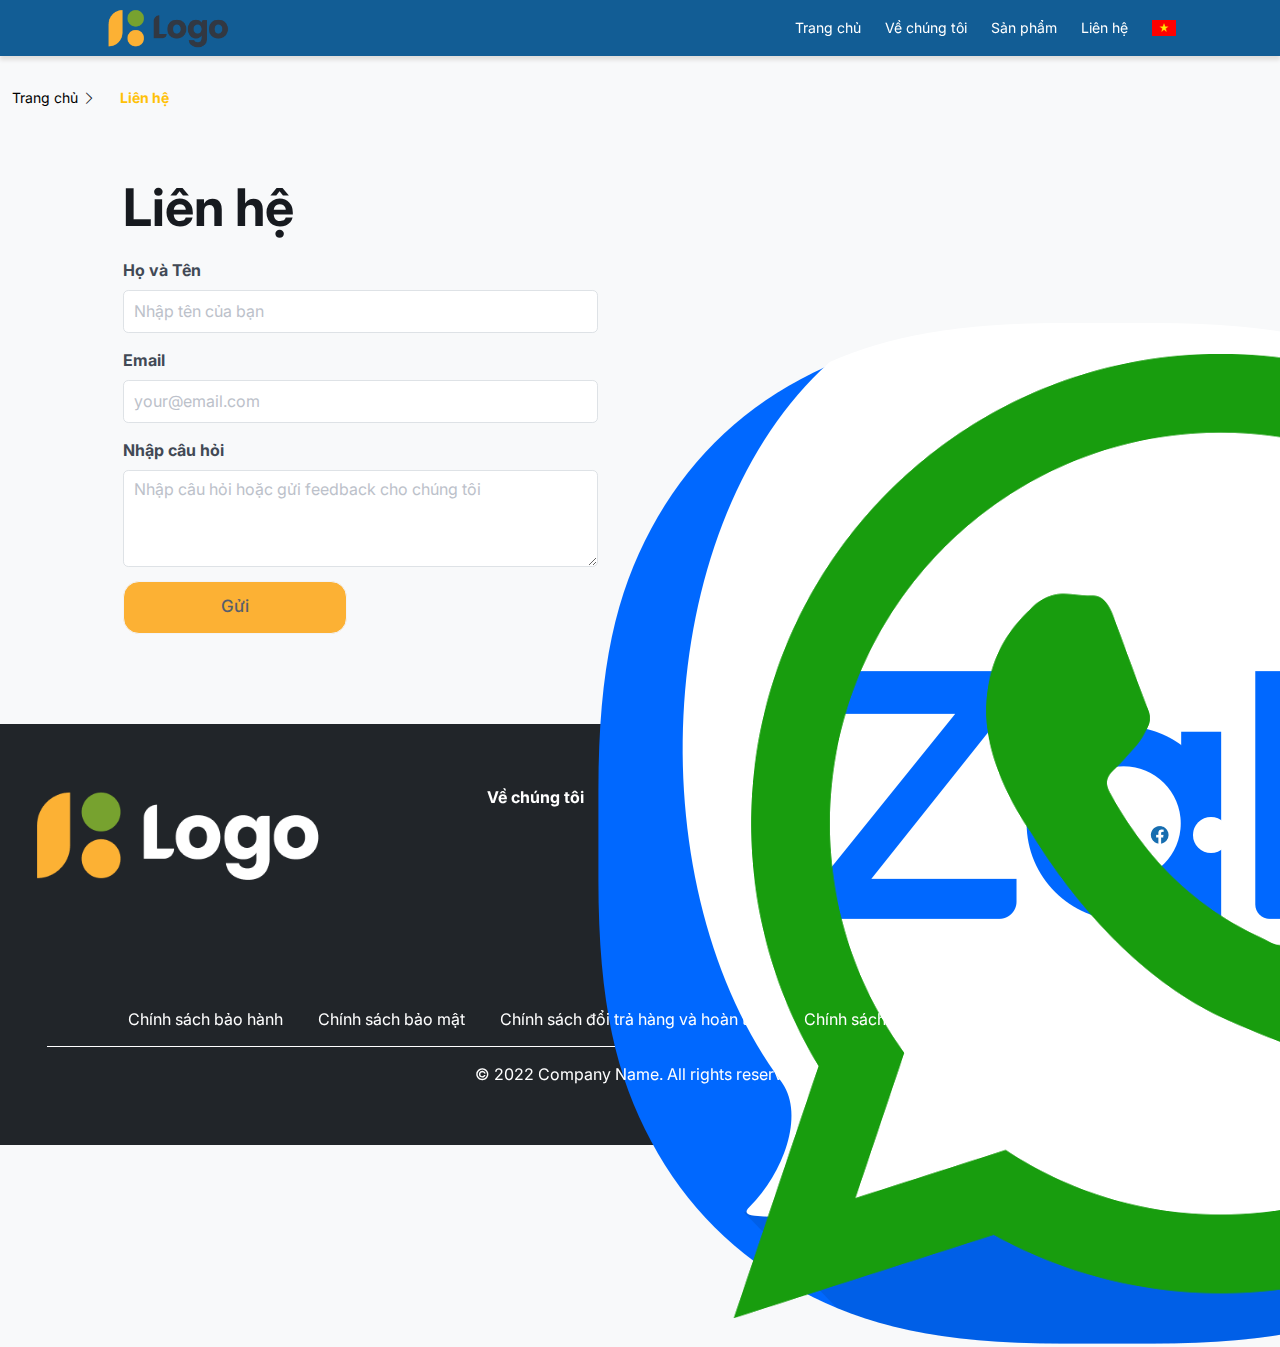
<file: contact-us.html>
<!DOCTYPE html>
<html lang="en">

    <head>
        <meta charset="UTF-8">
        <meta name="viewport" content="width=device-width, initial-scale=1.0">
        <title>Document</title>

        <link rel="preconnect" href="https://fonts.googleapis.com">
        <link rel="preconnect" href="https://fonts.gstatic.com" crossorigin>
        <link
            href="https://fonts.googleapis.com/css2?family=Inter:ital,opsz,wght@0,14..32,100..900;1,14..32,100..900&family=Nunito+Sans:ital,opsz,wght@0,6..12,200..1000;1,6..12,200..1000&family=Poppins:ital,wght@0,100;0,200;0,300;0,400;0,500;0,600;0,700;0,800;0,900;1,100;1,200;1,300;1,400;1,500;1,600;1,700;1,800;1,900&display=swap"
            rel="stylesheet">
        <link
            href="https://cdn.jsdelivr.net/npm/bootstrap@5.3.3/dist/css/bootstrap.min.css"
            rel="stylesheet" />
        <link
            href="https://cdn.jsdelivr.net/npm/bootstrap-icons@1.10.5/font/bootstrap-icons.css"
            rel="stylesheet">

        <link type="text/css" rel="stylesheet" href="./css/global.css" />
        <link type="text/css" rel="stylesheet" href="./css/about-us.css" />

    </head>

    <body>
        <div class="menu">
            <div class="container">
                <nav
                    class="navbar fixed-top d-flex justify-content-between align-items-center">

                    <div>
                        <a href="/" class="navbar-brand text-white">
                            <img src="./images/logo.png" alt="Logo"
                                style="height: 40px;">
                        </a>
                    </div>

                    <div class="d-flex align-items-center gap-4">
                        <ul class="navbar-nav flex-row gap-4 mb-0">
                            <li class="nav-item">
                                <a class="nav-link text-white"
                                    href="index.html">Trang
                                    chủ</a>
                            </li>
                            <li class="nav-item">
                                <a class="nav-link text-white"
                                    href="about-us.html">Về chúng tôi</a>
                            </li>
                            <li class="nav-item">
                                <a class="nav-link text-white"
                                    href="products/index.html">Sản phẩm</a>
                            </li>
                            <li class="nav-item">
                                <a class="nav-link text-white">Liên hệ</a>
                            </li>
                        </ul>

                        <!-- Language Dropdown -->
                        <div class="dropdown lang-dropdown">
                            <div
                                class="lang-toggle text-white d-flex gap-2 align-items-center dropdown-toggle"
                                data-bs-toggle="dropdown" role="button"
                                aria-expanded="false">
                                <img src="./images/icons/lang-vi.png"
                                    alt="Vietnamese">
                                <p
                                    class="short-text-language text-white d-none">Vi</p>
                            </div>

                            <ul class="dropdown-menu">
                                <li class="text-center">
                                    <a href
                                        class="d-block w-100 text-decoration-none"><img
                                            src="./images/icons/lang-vi.png"
                                            alt="Vietnamese">Vietnamese</a>
                                </li>
                                <li class="text-center">
                                    <a href
                                        class="d-block w-100 text-decoration-none"><img
                                            src="./images/icons/lang-en.png"
                                            alt="Vietnamese">English</a>
                                </li>
                            </ul>
                        </div>

                        <!-- Toggle -->
                        <button class="btn text-white pb-1 d-none"
                            id="menuToggle">
                            <span class="navbar-toggler-icon"></span>
                        </button>
                    </div>
                </nav>

                <!-- Slide Menu -->
                <div class="slide-menu" id="slideMenu">
                    <ul class="list-unstyled">
                        <li class="dropdown-item">
                            <span class="dropdown-toggle"
                                data-bs-toggle="collapse"
                                data-bs-target="#aboutSubmenu">
                                Sản phẩm</span>
                            <div class="collapse" id="aboutSubmenu">
                                <div class="top-line"></div>
                                <ul class="list-unstyled p-0">
                                    <li>
                                        <a href="products/index.html">Category
                                            1</a>
                                    </li>
                                    <li>
                                        <a href="products/index.html">Category
                                            2</a>
                                    </li>
                                    <li>
                                        <a href="products/index.html">Category
                                            3</a>
                                    </li>
                                    <li>
                                        <a href="products/index.html">Category
                                            4</a>
                                    </li>
                                </ul>
                            </div>
                        </li>
                        <li class="item-parent">
                            <a href="./about-us.html"> Về chúng tôi</a>
                        </li>
                        <li class="item-parent">
                            <a href="contact-us.html">Liên hệ</a>
                        </li>
                    </ul>
                </div>

                <div class="overlay" id="overlay"></div>
            </div>
        </div>

        <div class="wrapper-container">

            <div class="my-5">
                <nav aria-label="breadcrumb" class="mt-4 pt-4">
                    <ol class="breadcrumb">
                        <li class="breadcrumb-item">
                            <a href="index.html"
                                class="text-decoration-none">Trang
                                chủ</a>
                            <i class="bi bi-chevron-right"></i>
                        </li>
                        <li class="breadcrumb-item active fw-bold text-warning"
                            aria-current="page">
                            Liên hệ
                        </li>
                    </ol>
                </nav>

                <section class="contact-us">
                    <div class="container">
                        <div
                            class="row align-items-stretch container-form mx-auto">
                            <!-- Form bên trái -->
                            <div class="col-md-6 p-5 contact-form-left">
                                <h3 class="mb-4 text-large-bold">Liên hệ</h3>
                                <form>
                                    <div class="mb-3">
                                        <label for="name" class="form-label">Họ
                                            và
                                            Tên</label>
                                        <input type="text" class="form-control"
                                            id="name"
                                            placeholder="Nhập tên của bạn">
                                    </div>
                                    <div class="mb-3">
                                        <label for="email"
                                            class="form-label">Email</label>
                                        <input type="email" class="form-control"
                                            id="email"
                                            placeholder="your@email.com">
                                    </div>
                                    <div class="mb-3">
                                        <label for="question"
                                            class="form-label">Nhập
                                            câu hỏi</label>
                                        <textarea class="form-control"
                                            id="question" rows="4"
                                            placeholder="Nhập câu hỏi hoặc gửi feedback cho chúng tôi"></textarea>
                                    </div>
                                    <button type="submit"
                                        class="btn btn-primary btn-warning">Gửi</button>
                                </form>
                            </div>

                            <!-- Bản đồ bên phải -->
                            <div class="col-md-6 p-0">
                                <div class="h-100 w-100 container-map">
                                    <iframe
                                        src="https://www.google.com/maps/embed?pb=!1m18!1m12!1m3!1d3724.184119607098!2d105.85190847500036!3d21.025317687897388!2m3!1f0!2f0!3f0!3m2!1i1024!2i768!4f18!3m3!1m2!1s0x3135abeb6e557c4b%3A0xbb3f9322ffb5ec52!2zMSBQLiBOZ3V54buFbiBYw60sIFRyw6BuZyBUaeG7gW4sIEhvw6BuIEtp4bq_bSwgSMOgIE7hu5lpLCBWaeG7h3QgTmFt!5e0!3m2!1svi!2s!4v1750954056395!5m2!1svi!2s"
                                        width="100%" height="100%"
                                        style="border:0;" allowfullscreen
                                        loading="lazy"
                                        referrerpolicy="no-referrer-when-downgrade"></iframe>
                                </div>
                            </div>
                        </div>
                    </div>
                </section>
            </div>

        </div>

        <footer class="footer bg-dark text-white">
            <div class="container">
                <div class="list-menu-item d-flex justify-content-between">
                    <div class>
                        <div class="card-img">
                            <img src="./images/logo-xl.png" alt="Logo"
                                style="height: 102px;">
                        </div>
                    </div>

                    <div class>
                        <a href="about-us.html" class="text-decoration-none">
                            <h5 class="text-white text-normal">Về chúng tôi</h5>
                        </a>
                    </div>

                    <div class>
                        <h5 class="text-white text-normal">Liên hệ</h5>
                        <div class="contact-item">
                            <a href="tel:+11234567893"
                                class="text-decoration-none">
                                <img src="./images/icons/earphone.png"
                                    alt="Facebook">(+1) 123 456
                                7893</a>

                            <a href="mailto:template@gmail.com"
                                class="text-decoration-none">
                                <img src="./images/icons/email.png"
                                    alt="Facebook"> template@gmail.com
                            </a>

                        </div>
                    </div>

                    <!-- Follow our socials -->
                    <div class>
                        <h5 class="text-white text-normal">Kết nối với chúng
                            tôi</h5>
                        <ul class="list-unstyled d-flex gap-3">
                            <li>
                                <div class="social-icon-wrapper">
                                    <a href="https://facebook.com"
                                        target="_blank">
                                        <img src="./images/icons/icon-zalo.png"
                                            alt="Zalo">
                                    </a>
                                </div>
                            </li>
                            <li>
                                <div class="social-icon-wrapper">
                                    <a href="https://instagram.com"
                                        target="_blank">
                                        <img src="./images/icons/icon-fb.png"
                                            alt="Facebook">
                                    </a>
                                </div>
                            </li>
                            <li>
                                <div class="social-icon-wrapper">
                                    <a href="https://youtube.com"
                                        target="_blank">
                                        <img
                                            src="./images/icons/icon-whatsapp.png"
                                            alt="Whatsapp">
                                    </a>
                                </div>
                            </li>
                        </ul>
                    </div>
                </div>

                <div class="policy-links">
                    <div class="container px-3">
                        <div class="row justify-content-between">
                            <div class="col-md-auto">
                                <div class="policy">
                                    <h3
                                        class="text-bold text-uppercase text-white d-none">Chính
                                        sách</h3>
                                </div>
                            </div>
                            <div class="col-md-auto">
                                <div class="d-flex align-items-center">
                                    <i
                                        class="bi bi-chevron-right text-white d-none"></i>
                                    <a href="/return-refund"
                                        class="text-white text-decoration-none mx-2">Chính
                                        sách bảo hành</a>
                                </div>
                            </div>
                            <div class="col-md-auto">
                                <div class="d-flex align-items-center">
                                    <i
                                        class="bi bi-chevron-right text-white d-none"></i>
                                    <a href="/warranty"
                                        class="text-white text-decoration-none mx-2">Chính
                                        sách bảo mật</a>
                                </div>
                            </div>
                            <div class="col-md-auto">
                                <div class="d-flex align-items-center">
                                    <i
                                        class="bi bi-chevron-right text-white d-none"></i>
                                    <a href="/privacy"
                                        class="text-white text-decoration-none mx-2">Chính
                                        sách đổi trả hàng và hoàn tiền</a>
                                </div>
                            </div>
                            <div class="col-md-auto">
                                <div class="d-flex align-items-center">
                                    <i
                                        class="bi bi-chevron-right text-white d-none"></i>
                                    <a href="/payment"
                                        class="text-white text-decoration-none mx-2">Chính
                                        sách thanh toán</a>
                                </div>
                            </div>
                            <div class="col-md-auto">
                                <div class="d-flex align-items-center">
                                    <i
                                        class="bi bi-chevron-right text-white d-none"></i>
                                    <a href="/shipping"
                                        class="text-white text-decoration-none mx-2">Chính
                                        sách vận chuyển</a>
                                </div>
                            </div>
                        </div>

                        <div
                            style="height: 1px; background-color: white; margin-top: 16px;"></div>

                        <div class="text-center text-white mt-3">
                            <p class="mb-0 text-white">&copy; 2022 Company Name.
                                All rights
                                reserved.</p>
                        </div>

                    </div>
                </div>

            </div>
        </footer>

        <script
            src="https://cdn.jsdelivr.net/npm/bootstrap@5.3.3/dist/js/bootstrap.bundle.min.js"></script>
        <script src="index.js"></script>
        <script src="https://code.jquery.com/jquery-3.6.0.min.js"></script>
    </body>

</html>
</file>
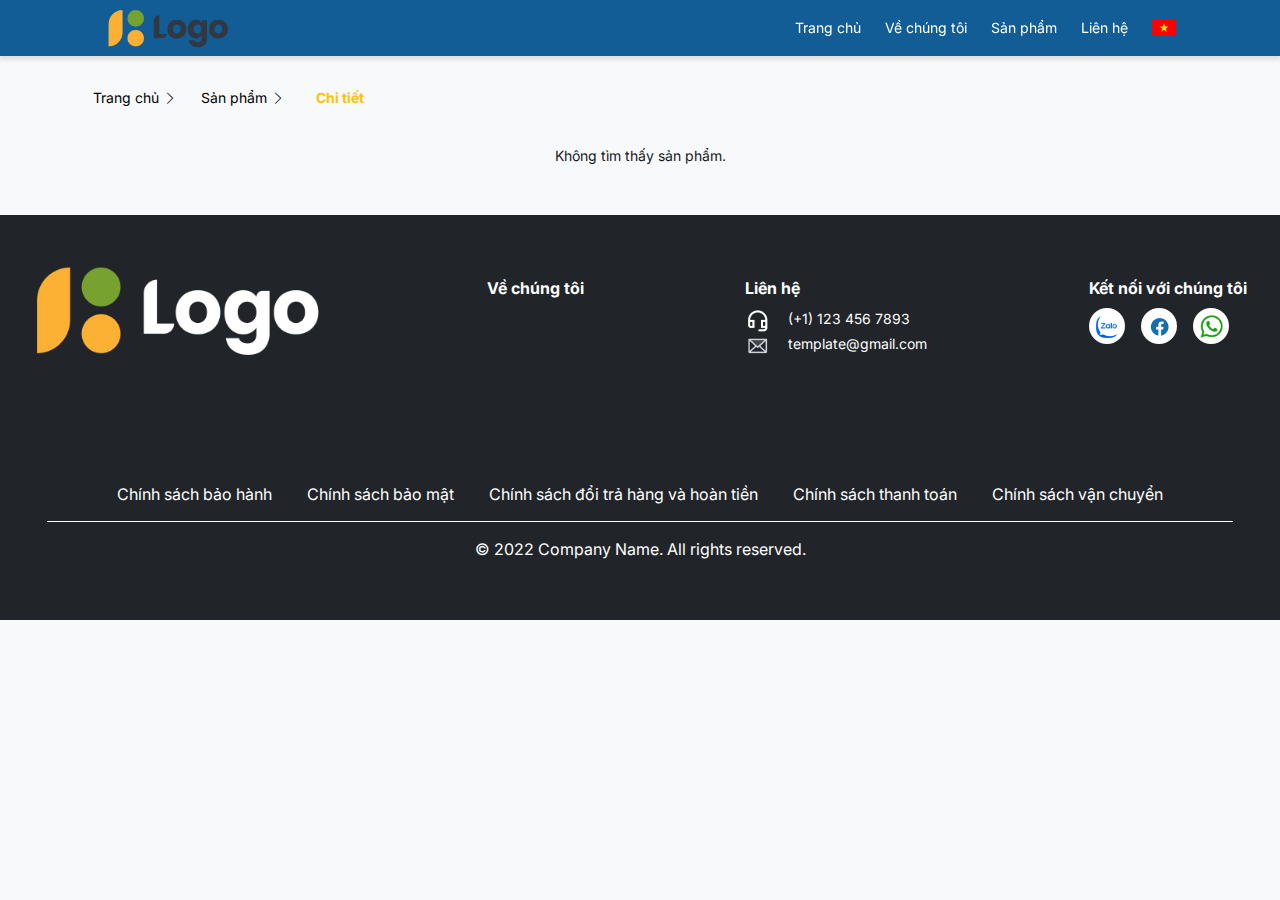
<file: products/detail.html>
<!DOCTYPE html>
<html lang="vi">

    <head>
        <meta charset="UTF-8">
        <meta name="viewport" content="width=device-width, initial-scale=1">
        <title>Chi tiết sản phẩm</title>
        <link rel="preconnect" href="https://fonts.googleapis.com">
        <link rel="preconnect" href="https://fonts.gstatic.com" crossorigin>
        <link
            href="https://fonts.googleapis.com/css2?family=Inter:ital,opsz,wght@0,14..32,100..900;1,14..32,100..900&family=Nunito+Sans:ital,opsz,wght@0,6..12,200..1000;1,6..12,200..1000&family=Poppins:ital,wght@0,100;0,200;0,300;0,400;0,500;0,600;0,700;0,800;0,900;1,100;1,200;1,300;1,400;1,500;1,600;1,700;1,800;1,900&display=swap"
            rel="stylesheet">
        <link
            href="https://cdn.jsdelivr.net/npm/bootstrap@5.3.3/dist/css/bootstrap.min.css"
            rel="stylesheet" />
        <link
            href="https://cdn.jsdelivr.net/npm/bootstrap-icons@1.10.5/font/bootstrap-icons.css"
            rel="stylesheet">
        <!-- Swiper CSS -->
        <link
            rel="stylesheet"
            href="https://cdn.jsdelivr.net/npm/swiper@11/swiper-bundle.min.css" />
        <link rel="stylesheet"
            href="https://cdnjs.cloudflare.com/ajax/libs/font-awesome/6.5.0/css/all.min.css">

        <link type="text/css" rel="stylesheet" href="../css/global.css" />
        <link type="text/css" rel="stylesheet" href="../css/index.css" />

    </head>

    <body>
        <div class="menu">
            <div class="container">
                <nav
                    class="navbar fixed-top d-flex justify-content-between align-items-center">

                    <div>
                        <a href="/" class="navbar-brand text-white">
                            <img src="../images/logo.png" alt="Logo"
                                style="height: 40px;">
                        </a>
                    </div>

                    <div class="d-flex align-items-center gap-4">
                        <ul class="navbar-nav flex-row gap-4 mb-0">
                            <li class="nav-item">
                                <a class="nav-link text-white"
                                    href="../index.html">Trang
                                    chủ</a>
                            </li>
                            <li class="nav-item">
                                <a class="nav-link text-white"
                                    href="../about-us.html">Về chúng tôi</a>
                            </li>
                            <li class="nav-item">
                                <a class="nav-link text-white"
                                    href="index.html">Sản phẩm</a>
                            </li>
                            <li class="nav-item">
                                <a class="nav-link text-white"
                                    href="../contact-us.html">Liên hệ</a>
                            </li>
                        </ul>

                        <!-- Language Dropdown -->
                        <div class="dropdown lang-dropdown">
                            <div
                                class="lang-toggle text-white d-flex gap-2 align-items-center dropdown-toggle"
                                data-bs-toggle="dropdown" role="button"
                                aria-expanded="false">
                                <img src="../images/icons/lang-vi.png"
                                    alt="Vietnamese">
                                <p
                                    class="short-text-language text-white d-none"></p>
                            </div>

                            <ul class="dropdown-menu">
                                <li class="text-center">
                                    <a href
                                        class="d-block w-100 text-decoration-none"><img
                                            src="../images/icons/lang-vi.png"
                                            alt="Vietnamese">Vietnamese</a>
                                </li>
                                <li class="text-center">
                                    <a href
                                        class="d-block w-100 text-decoration-none"><img
                                            src="../images/icons/lang-en.png"
                                            alt="Vietnamese">English</a>
                                </li>
                            </ul>
                        </div>
                        <!-- Toggle -->
                        <button class="btn text-white pb-1 d-none"
                            id="menuToggle">
                            <span class="navbar-toggler-icon"></span>
                        </button>
                    </div>
                </nav>

                <!-- Slide Menu -->
                <div class="slide-menu" id="slideMenu">
                    <ul class="list-unstyled">
                        <li class="dropdown-item">
                            <span class="dropdown-toggle"
                                data-bs-toggle="collapse"
                                data-bs-target="#aboutSubmenu">
                                Sản phẩm</span>
                            <div class="collapse" id="aboutSubmenu">
                                <div class="top-line"></div>
                                <ul class="list-unstyled p-0">
                                    <li>
                                        <a href="index.html">Category 1</a>
                                    </li>
                                    <li>
                                        <a href="index.html">Category 2</a>
                                    </li>
                                    <li>
                                        <a href="index.html">Category 3</a>
                                    </li>
                                    <li>
                                        <a href="index.html">Category 4</a>
                                    </li>
                                </ul>
                            </div>
                        </li>
                        <li class="item-parent">
                            <a href="../about-us.html"> Về chúng tôi</a>
                        </li>
                        <li class="item-parent">
                            <a href="../contact-us.html">Liên hệ</a>
                        </li>
                    </ul>
                </div>

                <div class="overlay" id="overlay"></div>
            </div>
        </div>

        <div class="wrapper-container">
            <div class="my-5">
                <div class="container">
                    <nav aria-label="breadcrumb" class="my-4 pt-4">
                        <ol class="breadcrumb">
                            <li class="breadcrumb-item">
                                <a href="../index.html"
                                    class="text-decoration-none">Trang chủ</a>
                                <i class="bi bi-chevron-right"></i>
                            </li>

                            <li class="breadcrumb-item">
                                <a href="index.html"
                                    class="text-decoration-none">Sản phẩm</a>
                                <i class="bi bi-chevron-right"></i>
                            </li>

                            <li
                                class="breadcrumb-item active fw-bold text-warning"
                                aria-current="page">
                                Chi tiết
                            </li>
                        </ol>
                    </nav>
                </div>

                <div class="container mb-4">
                    <div
                        class="detail-product d-flex justify-content-center flex-wrap gap-5">
                            <div class="feature d-none text-left w-100">
                                <h4 id="product-name-mb" class="text-bold">Tên sản
                                    phẩm</h4>
                            </div>
                        <div class="detail-product-left text-center mb-3">
                            <div class="box-gallery">
                                <!-- Main slider -->
                                <div class="swiper swiper-main">
                                    <div class="swiper-wrapper"></div>
                                    <!-- Dots pagination -->
                                    <div
                                        class="swiper swiper-pagination d-none"></div>
                                </div>

                                <!-- Thumbnail slider -->
                                <div class="swiper swiper-thumbs">
                                    <div class="swiper-button-next">
                                        <i class="fa-solid fa-arrow-right"></i>
                                    </div>
                                    <div class="swiper-wrapper"></div>
                                    <div class="swiper-button-prev">
                                        <i class="fa-solid fa-arrow-left"></i>
                                    </div>

                                </div>

                            </div>

                        </div>


                        <div class="detail-product-right">
                            <div class="feature">
                                <h4 id="product-name" class="text-bold">Tên sản
                                    phẩm</h4>
                            </div>

                            <div class="product-description">
                                <h5 class="fw-bold text-title">Các thông số kỹ
                                    thuật</h5>
                                <ul>
                                    <li>Makanan yang lengkap dan seimbang, với
                                        41 nutrisi penting.</li>
                                    <li>Mengandung antioksidan (vitamin E dan
                                        selenium) untuk sistem kekebalan tubuh
                                        yang sehat.</li>
                                    <li>Mengandung serat untuk memperlancar
                                        pencernaan dan meningkatkan kesehatan
                                        usus.</li>
                                    <li>Diperkaya dengan kalsium, fosfor dan
                                        vitamin D untuk tulang yang sehat.</li>
                                </ul>
                            </div>

                            <div class="category">
                                <h5 class="fw-bold text-title">Danh mục sản
                                    phẩm</h5>
                                <div id="product-category-buttons"
                                    class="my-3 d-flex flex-wrap gap-3">
                                    <!-- <button type="button"
                                        class="btn btn-primary active">Danh mục
                                        1</button>
                                    <button type="button"
                                        class="btn btn-primary">Danh mục
                                        2</button>
                                    <button type="button"
                                        class="btn btn-primary">Danh mục
                                        3</button> -->
                                </div>
                            </div>

                            <div class="price">
                                <h5 class="fw-bold text-title">Giá</h5>
                                <p>Nhập thông tin liên hệ để nhận báo giá sản
                                    phẩm từ chúng tôi</p>
                            </div>

                            <form class="form mt-4" id="contact-product">
                                <div class="mb-3">
                                    <label for="name" class="form-label">Họ và
                                        Tên <span
                                            class="text-danger">*</span></label>
                                    <input type="text" class="form-control"
                                        id="name"
                                        placeholder="Nhập tên của bạn">
                                    <span class="text-danger error-message"
                                        id="error-name"></span>
                                </div>
                                <div class="mb-3">
                                    <label for="phone" class="form-label">Số
                                        điện thoại <span
                                            class="text-danger">*</span></label>
                                    <input type="text" class="form-control"
                                        id="phone"
                                        placeholder="Nhập số điện thoại">
                                    <span class="text-danger error-message"
                                        id="error-phone"></span>
                                </div>
                                <div class="mb-3">
                                    <label for="email" class="form-label">Email
                                        <span
                                            class="text-danger">*</span></label>
                                    <input type="text" class="form-control"
                                        id="email" placeholder="your@email.com">
                                    <span class="text-danger error-message"
                                        id="error-email"></span>
                                </div>
                                <div class="mb-3">
                                    <label for="question"
                                        class="form-label">Nhập câu hỏi</label>
                                    <textarea class="form-control" id="question"
                                        rows="4"
                                        placeholder="Để lại câu hỏi cho chúng tôi..."></textarea>
                                    <span class="text-danger error-message"
                                        id="error-question"></span>
                                </div>
                                <button type="submit"
                                    class="btn btn-primary btn-warning">Gửi</button>
                            </form>

                        </div>
                    </div>
                </div>

            </div>
        </div>

        <footer class="footer bg-dark text-white">
            <div class="container">
                <div class="list-menu-item d-flex justify-content-between">
                    <div class>
                        <div class="card-img">
                            <img src="../images/logo-xl.png" alt="Logo"
                                style="height: 102px; margin-top: -16px;">
                        </div>
                    </div>

                    <div class>
                        <a href="../about-us.html" class="text-decoration-none">
                            <h5 class="text-white text-normal">Về chúng tôi</h5>
                        </a>
                    </div>

                    <div class>
                        <h5 class="text-white text-normal">Liên hệ</h5>
                        <div class="contact-item">
                            <a href="tel:+11234567893"
                                class="text-decoration-none">
                                <img src="../images/icons/earphone.png"
                                    alt="Facebook">(+1) 123 456
                                7893</a>

                            <a href="mailto:template@gmail.com"
                                class="text-decoration-none">
                                <img src="../images/icons/email.png"
                                    alt="Facebook"> template@gmail.com
                            </a>

                        </div>
                    </div>

                     <!-- Follow our socials -->
                    <div class>
                        <h5 class="text-white text-normal">Kết nối với chúng
                            tôi</h5>
                        <div class="follow-socials">
                            <ul class="list-unstyled d-flex gap-3">
                                <li>
                                    <div class="social-icon-wrapper">
                                        <a href="https://facebook.com"
                                            target="_blank">
                                            <div class="card-img">
                                                <img
                                                    src="../images/icons/icon-zalo.png"
                                                    alt="Zalo">
                                            </div>

                                        </a>
                                    </div>
                                </li>
                                <li>
                                    <div class="social-icon-wrapper">
                                        <a href="https://instagram.com"
                                            target="_blank">
                                            <div class="card-img">
                                                 <img
                                                src="../images/icons/icon-fb.png"
                                                alt="Facebook">
                                            </div>
                                           
                                        </a>
                                    </div>
                                </li>
                                <li>
                                    <div class="social-icon-wrapper">
                                        <a href="https://youtube.com"
                                            target="_blank">
                                            <div class="card-img">
                                                <img
                                                src="../images/icons/icon-whatsapp.png"
                                                alt="Whatsapp">
                                            </div>
                                            
                                        </a>
                                    </div>
                                </li>
                            </ul>
                        </div>
                    </div>
                </div>

                <div class="policy-links">
                    <div class="container px-3">
                        <div class="row justify-content-between">
                            <div class="col-md-auto d-block d-md-none">
                                <div class="policy">
                                    <h3
                                        class="text-bold text-uppercase text-white d-none">Chính
                                        sách</h3>
                                </div>
                            </div>
                            <div class="col-md-auto">
                                <div class="d-flex align-items-center">
                                    <i
                                        class="bi bi-chevron-right text-white d-none"></i>
                                    <a href="/return-refund"
                                        class="text-white text-decoration-none mx-2">Chính
                                        sách bảo hành</a>
                                </div>
                            </div>
                            <div class="col-md-auto">
                                <div class="d-flex align-items-center">
                                    <i
                                        class="bi bi-chevron-right text-white d-none"></i>
                                    <a href="/warranty"
                                        class="text-white text-decoration-none mx-2">Chính
                                        sách bảo mật</a>
                                </div>
                            </div>
                            <div class="col-md-auto">
                                <div class="d-flex align-items-center">
                                    <i
                                        class="bi bi-chevron-right text-white d-none"></i>
                                    <a href="/privacy"
                                        class="text-white text-decoration-none mx-2">Chính
                                        sách đổi trả hàng và hoàn tiền</a>
                                </div>
                            </div>
                            <div class="col-md-auto">
                                <div class="d-flex align-items-center">
                                    <i
                                        class="bi bi-chevron-right text-white d-none"></i>
                                    <a href="/payment"
                                        class="text-white text-decoration-none mx-2">Chính
                                        sách thanh toán</a>
                                </div>
                            </div>
                            <div class="col-md-auto">
                                <div class="d-flex align-items-center">
                                    <i
                                        class="bi bi-chevron-right text-white d-none"></i>
                                    <a href="/shipping"
                                        class="text-white text-decoration-none mx-2">Chính
                                        sách vận chuyển</a>
                                </div>
                            </div>
                        </div>

                        <div
                            style="height: 1px; background-color: white; margin-top: 16px;"></div>

                        <div class="text-center text-white mt-3">
                            <p class="mb-0 text-white">&copy; 2022 Company Name.
                                All rights
                                reserved.</p>
                        </div>

                    </div>
                </div>

            </div>
        </footer>

        <script>
            const products = [
                {
                    id: 1,
                    code: 'SPA01',
                    name: 'Sản phẩm A',
                    desc: 'Ghế ngồi làm việc hỗ trợ lưng và cổ, chất liệu lưới thoáng mát.',
                   // image: '../images/products/product1.png',
                    image: ['../images/products/product1.png', '../images/products/product2.png',  '../images/products/product3.png',  '../images/products/product4.png'],
                    sale: false,
                    category: ['Ghe', 'Ban','Den']
                },
                {
                    id: 2,
                    code: 'SPA02',
                    name: 'Sản phẩm B',
                    desc: 'Bàn gỗ MDF chống nước, chân sắt sơn tĩnh điện.',
                    image: ['../images/products/product1.png', '../images/products/product2.png',  '../images/products/product3.png',  '../images/products/product4.png'],
                    sale: false,
                     category: ['Dien', 'Ban','Den']
                },
                {
                    id: 3,
                    code: 'SPA03',
                    name: 'Sản phẩm C',
                    desc: 'Đèn LED ánh sáng ấm, cảm ứng chạm bật/tắt.',
                    image: ['../images/products/product1.png','https://img5.thuthuatphanmem.vn/uploads/2021/11/11/hinh-nen-xanh-la-anh-nen-xanh-la-dep-nhat_085700094.jpg' , '../images/products/product2.png',  '../images/products/product3.png',  '../images/products/product4.png'],
                    sale: false,
                     category: ['Iphone', 'Laptop','Den']
                },
                {
                    id: 4,
                    code: 'SPA01',
                    name: 'Sản phẩm D',
                    desc: 'Tai nghe không dây, âm bass mạnh, pin 12 giờ.',
                    image: ['../images/products/product1.png', '../images/products/product2.png',  '../images/products/product3.png',  '../images/products/product4.png'],
                    sale: false,
                     category: ['Ghe', 'Den']
                },
                {
                    id: 5,
                    code: 'SPA01',
                    name: 'Sản phẩm',
                    desc: 'Giá đỡ màn hình gỗ, nâng cao tư thế ngồi làm việc.',
                    image: ['../images/products/product1.png', '../images/products/product2.png',  '../images/products/product3.png',  '../images/products/product4.png'],
                     category: ['Ghe', 'Ban','Den']
                },
                {
                    id: 6,
                    code: 'SPA01',
                    name: 'Sản phẩm',
                    desc: 'Bàn phím cơ switch Blue, LED RGB 16 triệu màu.',
                    image: ['../images/products/product1.png', '../images/products/product2.png',  '../images/products/product3.png',  '../images/products/product4.png'],
                     category: ['Ghe', 'Ban','Den']
                },
                {
                    id: 7,code: 'SPA01',
                    name: 'Sản phẩm',
                    desc: 'Chuột thiết kế ergonomic, trọng lượng chỉ 60g.',
                    image: ['../images/products/product1.png', '../images/products/product2.png',  '../images/products/product3.png',  '../images/products/product4.png'],
                     category: ['Ghe', 'Den']
                },
                {
                    id: 8,code: 'SPA01',
                    name: 'Sản phẩm',
                    desc: 'Hỗ trợ HDMI, USB 3.0, thẻ nhớ SD/TF.',
                    image: ['../images/products/product1.png', '../images/products/product2.png',  '../images/products/product3.png',  '../images/products/product4.png'],
                     category: ['Ghe', 'Den']
                },
                {
                    id: 9,code: 'SPA01',
                    name: 'Sản phẩm',
                    desc: 'Bàn phím cơ switch Blue, LED RGB 16 triệu màu.',
                    image: ['../images/products/product1.png', '../images/products/product2.png',  '../images/products/product3.png',  '../images/products/product4.png'],
                     category: ['Ghe', 'Den']
                },
                {
                    id: 10,code: 'SPA01',
                    name: 'Sản phẩm',
                    desc: 'Chuột thiết kế ergonomic, trọng lượng chỉ 60g.',
                    image: ['../images/products/product1.png', '../images/products/product2.png',  '../images/products/product3.png',  '../images/products/product4.png'],
                     category: ['Ghe', 'Den']
                },
                {
                    id: 11,code: 'SPA01',
                    name: 'Sản phẩm',
                    desc: 'Hỗ trợ HDMI, USB 3.0, thẻ nhớ SD/TF.',
                    image: ['../images/products/product1.png', '../images/products/product2.png',  '../images/products/product3.png',  '../images/products/product4.png'],
                     category: ['Ghe', 'Den']
                },
                  {
                    id: 12,code: 'SPA01',
                    name: 'Sản phẩm',
                    desc: 'Hỗ trợ HDMI, USB 3.0, thẻ nhớ SD/TF.',
                    image: ['../images/products/product1.png', '../images/products/product2.png',  '../images/products/product3.png',  '../images/products/product4.png'],
                     category: ['Ghe', 'Den']
                },
                  {
                    id: 13,code: 'SPA01',
                    name: 'Sản phẩm',
                    desc: 'Hỗ trợ HDMI, USB 3.0, thẻ nhớ SD/TF.',
                    image: ['../images/products/product1.png', '../images/products/product2.png',  '../images/products/product3.png',  '../images/products/product4.png'],
                     category: ['Ghe', 'Den']
                }
            ];

            const getProductIdFromURL = () => {
                const params = new URLSearchParams(window.location.search);
                return parseInt(params.get('id'));
            };

            const id = getProductIdFromURL();
            const product = products.find(p => p.id === id);

            if (product) {
                const textNameCode = product.code + ' - ' + product.name;
                document.getElementById('product-name').textContent = textNameCode;
                document.getElementById('product-name-mb').textContent = textNameCode;

                 const mainSwiper = document.querySelector('.swiper-main .swiper-wrapper');
                    const thumbsSwiper = document.querySelector('.swiper-thumbs .swiper-wrapper');

                    mainSwiper.innerHTML = product.image.map(img => `
                        <div class="swiper-slide">
                            <div class="card-img"><img src="${img}" /></div>    
                        </div>
                    `).join('');

                    thumbsSwiper.innerHTML = product.image.map(img => `
                        <div class="swiper-slide"><img src="${img}" /></div>
                    `).join('');

                    const categoryContainer = document.getElementById('product-category-buttons');
                    if (product.category && product.category.length > 0) {
                        categoryContainer.innerHTML = product.category.map((cat, index) => `
                            <a 
                                href="index.html?category=${encodeURIComponent(cat)}"
                                class="btn btn-primary category-btn ${index === 0 ? ' active' : ''}"
                            >
                                ${cat}
                            </a>
                        `).join('');
                    }
            } else {
                document.querySelector('.detail-product').innerHTML = '<p>Không tìm thấy sản phẩm.</p>';
            }

        </script>
        <script
            src="https://cdn.jsdelivr.net/npm/bootstrap@5.3.3/dist/js/bootstrap.bundle.min.js"></script>
        <script src="../index.js"></script>
        <script src="https://code.jquery.com/jquery-3.6.0.min.js"></script>

        <!-- Swiper JS -->
        <script
            src="https://cdn.jsdelivr.net/npm/swiper@11/swiper-bundle.min.js"></script>
        <script>
            let swiperThumbs = new Swiper(".swiper-thumbs", {
            spaceBetween: 10,
            slidesPerView: 4,
            freeMode: true,
            watchSlidesProgress: true,
            });

            let swiperMain = new Swiper(".swiper-main", {
            loop: false,
            pagination: {
                el: '.swiper-pagination',
                clickable: true,
                dynamicBullets: true,
            },
            spaceBetween: 10,
            navigation: {
                nextEl: ".swiper-button-next",
                prevEl: ".swiper-button-prev",
            },
            thumbs: {
                swiper: swiperThumbs,
            },
            });

              if(swiperThumbs || swiperMain){
                        swiperThumbs.update();
                        swiperMain.update();
                    }  

                $('#contact-product').on('submit', function (e) {
                    e.preventDefault();
                    $('.error-message').text('');

                    let isValid = true;
                    if (!$('#name').val().trim()) {
                        $('#error-name').text('Họ tên không được bỏ trống.');
                        isValid = false;
                    }

                    if (!$('#phone').val().trim()) {
                        $('#error-phone').text('Số điện thoại không được bỏ trống.');
                        isValid = false;
                    }

                    if (!$('#email').val().trim()) {
                        $('#error-email').text('Email không được bỏ trống.');
                        isValid = false;
                    } else if (!validateEmail($('#email').val())) {
                        $('#error-email').text('Email không hợp lệ.');
                        isValid = false;
                    }

                    if (isValid) {
                        const name = $('#name').val();
                        const phone = $('#phone').val();
                        const email = $('#email').val();
                        const question = $('#question').val();

                        console.log({ name, phone, email, question });
                    }
                });

                function validateEmail(email) {
                    const regex = /^[^\s@]+@[^\s@]+\.[^\s@]+$/;
                    return regex.test(email);
                }

                $('#contact-product input, #contact-product textarea').on('input', function () {
                    const id = $(this).attr('id');
                    const value = $(this).val().trim();

                    if (id === 'email') {
                        if (value && validateEmail(value)) {
                            $('#error-' + id).text('');
                        }
                    } else {
                        if (value) {
                            $('#error-' + id).text('');
                        }
                    }
                });

        </script>

    </body>

</html>
</file>
<file: css/global.css>
* {
  margin: 0;
  padding: 0;
  outline: 0 none;
  border: 0 none;
  box-sizing: 0;
  color: #171A1F;
  font-family: "Inter", sans-serif;
  font-weight: 400;
  font-size: 14px;
  line-height: 22px;
  letter-spacing: 0%;
}

body {
  background: #F8F9FAFF;
  /* visibility: hidden; */
}

p {
  margin-bottom: 0;
}

.mb-2 {
  margin-bottom: 8px !important;
}

.mb-5 {
  margin-bottom: 48px !important;
}

.mt-5 {
  margin-top: 48px !important;
}

.mt-3 {
  margin-top: 16px !important;
}

.mt-4 {
  margin-top: 24px !important;
}

.my-5 {
  margin-top: 48px !important;
  margin-bottom: 48px !important;
}

.my-6 {
  margin-top: 104px !important;
  margin-bottom: 104px !important;
}

.pt-4 {
  padding-top: 24px !important;
}

.pb-5 {
  padding-bottom: 48px !important;
}

.py-5 {
  padding-top: 48px !important;
  padding-bottom: 48px !important;

}

.gap-5 {
  gap: 48px !important;
}

.gap-4 {
  gap: 24px !important;
}

.gap-3 {
  gap: 16px !important;
}

.text-title,
.card-title {
  font-family: "Inter", sans-serif;
  color: #171A1F;
  /* font-family: Archivo; */
  font-weight: 800;
  font-size: 18px;
  line-height: 28px;
  letter-spacing: 0%;
}

.text-bold {
  font-weight: 800;
  font-size: 40px;
  line-height: 56px;
  letter-spacing: 0%;
  color: #171A1F;
}

.text-normal {
  font-size: 16px;
  font-weight: 700;
  line-height: 26px;
  color: #323842;
}

.text-warning {
  color: #EB9204;
}

.btn:focus,
.btn:active:focus,
.btn-link.nav-link:focus {
  box-shadow: none;
}

.btn {
  padding: 16px 24px;
  font-size: 17px;
  font-weight: 500;
  /* line-height: 100%; */
  min-height: 53px;
  width: 224px;
  height: 53px;
  color: #f8f5f0;
  font-family: "Inter", sans-serif;
  transition: transform 0.8s ease-in-out;
  white-space: nowrap;
  text-align: center;
  display: flex;
  justify-content: center;
  align-items: center;
}

button.btn.btn-primary,
button.btn.btn-warning {
  background: #F3F4F6;
  min-width: 126px;
  padding: 16px 24px;
  gap: 8px;
  border: 1px solid #F3F4F6;
  color: #565E6C;
  border-radius: 16px;
}

button.btn.btn-warning {
  background: #FCB134;
}

.btn.btn-primary:hover {
  background: var(--darker-black, #DEE1E6);
}

/*---------navbar sidebar-------------*/

.navbar {
  background: #125D95;
  box-shadow: 0px 4px 4px 0px #3424121f;
  height: 60px;
  padding-left: 200px;
  padding-right: 200px;
}

.navbar .btn {
  width: auto;
  padding: 0;
  display: none;
}

button.btn:active {
  border: none;
}

.slide-menu {
  position: fixed;
  top: -100%;
  left: 0;
  width: 100%;
  height: auto;
  transition: top 0.6s ease;
  z-index: 999;
  padding: 88px;
  text-align: center;
  /* background: #e0d9cfe0; */
  background: rgba(224, 217, 207, 0.94);
  /* transition: top 0.8s ease, transform 0.8s ease; */
  transition: top 0.8s ease-in-out, transform 0.8s ease-in-out;
}

.slide-menu.active {
  top: 56px;
}

.slide-menu ul {
  padding: 0;
  margin: 0;
}

.slide-menu li.item-parent,
.slide-menu li.dropdown-item span {
  padding-top: 24px;
}

.slide-menu li.item-parent a,
.slide-menu li.dropdown-item span {
  font-size: 32px;
  color: #171A1F;
}

.slide-menu a,
.slide-menu li span {
  color: #171A1F;
  text-decoration: none;
  display: block;
  font-weight: 600;
  font-family: "Inter", sans-serif;
}

.slide-menu-zh a,
.slide-menu-zh li span {
  font-weight: 400;
}

/* Khi MỞ (không có class collapsed) - mũi tên lên */
.dropdown-toggle[aria-expanded="true"]::after {
  border-top: 0;
  border-bottom: 0.3em solid;
}

.top-line {
  border: 1px solid #7a6a59;
  margin: 0 auto;
  /* max-width: 760px; */
  margin-top: 16px;
}

.slide-menu .dropdown-item ul li:first {
  padding-top: 12px;
}

.slide-menu .dropdown-item ul li {
  padding-top: 16px;
}

.slide-menu .dropdown-item ul li a {
  font-size: 28px;
}

.slide-menu .list-unstyled{
text-align: left;
}

/* .slide-menu.active {
  transform: translateY(-50%);
  top: 50%;
} */

.lang-dropdown img {
  width: 24px;
  height: 16px;
}

.lang-dropdown {
  position: relative;
  display: inline-block;
  height: 46px;
  justify-content: center;
  display: flex;
}

.dropdown-menu {
  display: none;
  position: absolute;
  top: 46px;
  left: 0;
  right: 0;
  background: #f8f5f0;
  padding: 16px;
  border-radius: 6px;
  box-shadow: 0px 4px 6px 0px #0000001f;
  z-index: 1000;
}

.lang-dropdown:hover .dropdown-menu {
  display: block;
}

/* Tùy chọn: Style cho item */
.dropdown-menu li {
  padding: 8px 0;
  white-space: nowrap;
}

.dropdown-menu li:hover a {
  color: #59626a;
}

.dropdown-menu li a {
  color: #212529;
  line-height: 28.9px;
  text-align: left;
}

.lang-dropdown .dropdown-menu li a img {
  margin-right: 8px;
}

.lang-dropdown .dropdown-toggle::after{
  display: none;
}

.lang-dropdown  ul.dropdown-menu.show, .lang-dropdown:hover .dropdown-menu {
    left: -22px;
}

.overlay {
  position: fixed;
  top: 0;
  left: 0;
  width: 100%;
  height: 100%;
  background-color: rgba(0, 0, 0, 0.5);
  z-index: 99;
  /* thấp hơn slideMenu */
  display: none;
}

/* Khi slideMenu active thì overlay hiển thị */
.slide-menu.active~.overlay {
  display: block;
}

li.dropdown-item:hover {
  cursor: pointer;
}

.wrapper-container {
  max-width: 1440px;
  margin: 0 auto;
}

.card {
  border: 0;
}

.form-label {
  font-weight: 700;
  font-size: 16px;
  line-height: 26px;
  letter-spacing: 0%;
  color: #424955;
}

.form-control,
.form-select {
  min-height: 43px;
}

.form-control::placeholder {
  font-weight: 400;
  font-size: 16px;
  line-height: 26px;
  letter-spacing: 0%;
  color: #BCC1CA;
}


.card-header {
  /* max-width: 746px; */
  border: 0;
  /* background: linear-gradient(270deg, rgba(248, 249, 250, 0) 0%, #DEE1E6 100%);
  box-shadow: 0px 0px 1px 0px #171A1F12; */
  /* padding: 16px; */
  /* border-left: 1px solid #379AE6; */
}

.text-large-bold {
  font-weight: 700;
  font-size: 52px;
  line-height: 56px;
  letter-spacing: 0%;
  margin-bottom: 0;
}

.no-underline {
  text-decoration: none;
}

#noResult {
  display: none;
}

.product-card .badge {
  background: #77A22F;
  font-weight: 400;
  font-size: 12px;
  line-height: 20px;
  letter-spacing: 0%;
}

.pagination .page-item a.page-link {
  border-radius: 8px !important;
}

.breadcrumb .breadcrumb-item {
  padding: 15px 12px;
}

.breadcrumb-item+.breadcrumb-item::before {
  content: '';
}

.breadcrumb .breadcrumb-item a {
  color: #000000;
}

.close-icon {
  background-image: url('../images/icons/close.png');
  background-size: contain;
  background-repeat: no-repeat;
  display: inline-block;
}

.scroll-to-top {
  position: fixed;
  right: 16px;
  bottom: 182px;
  z-index: 9;
  transition: opacity 0.3s ease;
  border-radius: 50%;
}

.floating-button {
  width: 56px;
  height: 56px;
  border-radius: 50%;
  box-shadow: 0px 4px 16px 0px #0000001a;
  background: white;
  display: flex;
  align-items: center;
  justify-content: center;
}

.floating-button:hover {
  background: #F8F9FA00;
}

.toast-success {
    background-color: #77a22f!important;
}

@media (max-width: 1366px) {
  .navbar {
    padding: 0 16px;
    height: 56px;
  }

  .slide-menu {
    padding: 88px 40px;
  }

  .slide-menu li.item-parent a,
  .slide-menu li.dropdown-item span {
    font-size: 18px;
  }

  .slide-menu .dropdown-item ul li a {
    font-size: 18px;
  }

  .btn.btn-primary:hover {
    background: #DEE1E6;
  }

  .btn.btn-primary:active {
    background: var(--darker-black, #F3F4F6);
  }

  .btn.btn-primary:focus {
    background: var(--darker-black, #DEE1E6);
  }
}

@media (min-width: 992px) and (max-width: 1366px) {
  .navbar {
    padding-left: 104px;
    padding-right: 104px;
  }
}

@media (max-width: 991px) {
  * {
    font-size: 16px;
    line-height: 27.2px;
  }

  .p-3 {
    padding: 16px !important;
  }

  .pb-3 {
    padding-bottom: 16px !important;
  }

  .pb-4 {
    padding-bottom: 24px !important;
  }

  .pt-4 {
    padding-top: 24px !important;
  }

  .mb-2 {
    margin-bottom: 8px !important;
  }

  .mb-3 {
    margin-bottom: 16px !important;
  }

  .mb-4 {
    margin-bottom: 24px !important;
  }

  .mb-5 {
    margin-bottom: 32px !important;
  }

  .mt-4 {
    margin-top: 24px !important;
  }

  .mt-5 {
    margin-top: 32px !important;
  }

  .gap-5 {
    gap: 32px !important;
  }

  .gap-4 {
    gap: 24px !important;
  }

  .gap-3 {
    gap: 16px !important;
  }

  .gap-2 {
    gap: 8px !important;
  }

  .text-title {
    font-size: 32px;
  }

  .text-large-bold {
    font-size: 32px;
    line-height: 26px;
  }

  .btn {
    min-height: 50px;
    font-size: 17px;
    font-weight: 500;
  }

  .navbar .btn {
    display: block;
    background: none !important;
  }

  .navbar-nav,
  .solid,
  .lang-dropdown .full-text {
    display: none;
  }

  .lang-dropdown .short-text-language,
  .navbar button.btn {
    display: block !important;
  }

  .lang-dropdown .dropdown-menu.show,
  .lang-dropdown:hover .dropdown-menu {
    left: -68px;
    margin-top: 4px;
  }

  .wrapper-container {
    padding: 0 16px
  }

  .card-header h3 {
    font-size: 24px;
    line-height: 26px;
  }

  .container {
    padding: 0;
  }

  .card-img img {
    width: 100%;
  }

  .text-bold {
    font-size: 18px;
    line-height: 28px;
  }

  .breadcrumb .breadcrumb-item {
    padding: 0;
  }

  .product-card {
    width: 50%;
  }

  .container-product .col-md-9{
    width: 100%;
  }

  .text-title,
  .card-title {
    font-size: 16px;
    font-weight: 700;
  }
}

/*---Banner---*/
.inner-banner-header {
  position: relative;
  text-align: center;
  color: white;
  height: 554px;

}

.inner-banner-header img {
  object-fit: cover;
}

.centered {
  position: absolute;
  /* top: 50%;
    transform: translateY(-50%); */
  bottom: 24px;
  padding-left: 24px;

}

.banner-inner-text {
  max-width: 34%;
  text-align: left;
}

.banner-inner-text h5 {
  margin-bottom: 16px;
}

.banner-inner-text h3 {
  font-size: 32px;
}

@media (max-width: 991px) {

  .inner-banner-header {
    height: 208px;
  }

  .inner-banner-header img {
    height: 100%;
  }

  .inner-banner-header {
    height: 310px;
    margin-top: 57px;
  }

  .inner-banner-header img {
    object-fit: cover;
  }


  .banner-inner-text {
    margin-left: 0;
  }

  .banner-inner-text {
    max-width: 62%;
  }

  .banner-inner-text h3 {
    font-size: 18px;
    line-height: 28px;
  }

  .centered {
    padding-left: 16px;
    bottom: 16px;
  }

  .centered h5 {
    font-size: 14px;
    text-align: left;
    margin-bottom: 0;
  }

}

/*---footer*/

.footer {
  padding-top: 60px;
  padding-bottom: 60px;
}

.footer a {
  color: white;
}

.policy-links {
  margin-top: 122px;
}

.footer .policy-links a,
.footer .policy-links p {
  font-size: 16px;
}

.social-icon-wrapper {
  background-color: white;
  border-radius: 50%;
  padding: 10px;
  width: 36px;
  height: 36px;
  display: flex;
  align-items: center;
  justify-content: center;
}

.social-icon-wrapper:hover {
  background: #DEE1E6;
}

.social-icon-wrapper a {
  display: inline-flex;
}

.footer .contact-item a {
  display: flex;
  gap: 18px;
}

.footer a:hover,
.footer a:hover h5,
a.nav-link:hover {
  color: #DEE1E6 !important;
}

.follow-socials .list-unstyled .card-img {
  width: 23px;
  height: 23px;
  /* margin-bottom: 7px; */
}

.follow-socials .list-unstyled .card-img img {
  width: 100%;
  height: 100%;
  object-fit: cover;
}

@media (max-width: 991px) {

  .footer{
    padding-bottom: 16px;
  }

  .footer .list-menu-item .card img {
    height: auto;
  }

  .footer .container h5 {
    font-size: 14px;
    padding-left: 2px;
    /* text-align: center; */
  }

  .list-menu-item {
    gap: 24px;
    padding: 16px;
    flex-wrap: wrap;
    align-items: center;
    justify-content: space-around !important;
  }

  .list-menu-item .card-img {
    height: 40px;
  }

  .list-menu-item .card-img img {
    height: 100% !important;
  }

  .footer .contact-item a {
    font-size: 14px;
  }

  .policy-links {
    margin-top: 32px;
  }

  .policy-links .policy {
    border-bottom: 1px solid #FFC107;
  }

  .policy-links .policy h3 {
    display: block !important;
  }

  .policy-links .container .row {
    gap: 16px
  }

  .policy-links .container a,
  .policy-links .container p {
    font-size: 14px;
  }

  .policy-links i.bi.bi-chevron-right.d-none {
    display: block !important;
    font-size: 0.75rem;
  }

  .follow-socials .list-unstyled .card-img {
    margin-bottom: 7px;
  }


}

@media (min-width: 768px) and (max-width: 991px) {
  .product-description {
    max-width: 100% !important;
    width: auto;
  }

  .policy-links i.bi.bi-chevron-right.d-none {
    display: none !important;
  }

  .policy-links .policy {
    display: none;
  }
}

.our-products .d-flex {
  padding: 0 24px;
}


.container-product .search-product {
  margin-left: 0px !important;
  margin-right: 0px !important;
}

@media (min-width: 768px) and (max-width: 1366px) {
  .detail-product .form {
    width: 100% !important
  }

  .our-products {
    padding: 0 16px;
  }

  .our-products .d-flex {
    gap: 16px;


  }

  .container-product {
    gap: 16px;
  }


  .policy-links .justify-content-between {
    row-gap: 16px;
    justify-content: center !important;
  }
}

@media (min-width: 1163px){
  .footer  .container{
    max-width: 1262px;
    padding-left: 24px;
        padding-right: 24px;
  }
}



.privacy-overlay {
  position: fixed;
  top: 0;
  left: 0;
  width: 100%;
  height: 100%;
  background: rgba(0, 0, 0, 0.4);
  z-index: 9999;
}

.privacy-box {
  position: fixed;
  bottom: 32px;
  right: 32px;
  background: #FFFFFF;
  padding: 16px;
  border-radius: 6px;
  z-index: 10000;
  font-family: sans-serif;
  font-size: 14px;
  display: none;
}

.privacy-content .inner-text{
  max-width: 487px;
}

.privacy-content .inner-text p{
  color: #696969;
}

.privacy-box .btn-primary {
  margin-right: 8px;
  padding: 12px 16px;
  border: none;
  color: #fff;
  border-radius: 4px;
  cursor: pointer;
}

.privacy-box .btn-light {
  padding: 12px 16px;
  border: none;
  border-radius: 4px;
  cursor: pointer;
}

@media (max-width: 789px){
  .privacy-box{
    left: 32px;
  }
  
  .privacy-content .inner-text{
    max-width: 100%;
  }
}
</file>
<file: css/index.css>
/*---Products---*/
.product-category {
    align-items: flex-start !important;

}

.card-category {
    padding: 16px 24px;
    height: auto;
    box-shadow: 0px 0px 2px 0px #171A1F1F;
    border-radius: 16px;
}

.product-category .card {
    border: 1px solid #cecece;
}

.card-wrapper {
    position: relative;
    overflow: hidden;
    border-radius: 16px;
}

.card-img-top {
    width: 100%;
    height: auto;
    display: block;
}

.hover-area {
    position: relative;
}

.hover-area .product-link {
    padding: 0 8px;
}

.card-overlay,
.card-overlay-content {
    position: absolute;
    inset: 0;
    opacity: 0;
    transition: opacity 0.3s ease;
    pointer-events: none;
}

.card-overlay {
    background-color: rgba(0, 0, 0, 0.4);
    z-index: 1;
}

.card-overlay-content {
    z-index: 2;
    display: flex;
    justify-content: center;
    align-items: center;
}

/* Hover vào hover-area để hiển thị overlay và nút */
.hover-area:hover .card-overlay,
.hover-area:hover .card-overlay-content {
    opacity: 1;
    pointer-events: auto;
    position: absolute;
    height: calc(100% + 50px);
}

.card-overlay-content .btn {
    padding: 8px 16px;
    width: auto;
    border: 1px solid #F3F4F6;
    color: #565E6C;
    border-radius: 16px;
}


.list-group-item {
    border: 0;
}

.list-group-item a {
    color: inherit;
}

.product-card img.card-img-top {
    max-width: 230px;
    max-height: 271px;
}

.product-card .card-wrapper .card-body {
    padding-top: 8px;
}

/* .detail-product .card-img {
    width: 398px;
    height: 445px;
    background: white;
} */

.detail-product .form {
    width: 492px;
    background: #F3F4F6;
    padding: 36px 24px;
    border-radius: 20px;
}

/* .detail-product-left {
    margin-right: 200px;
} */

.detail-product-right h5 {
    /* font-size: 32px;
    line-height: 48px; */
    color: #323842;
}

.detail-product-right .category .btn {
    font-size: 14px;
    font-weight: 400;
}

a.btn.btn-primary.category-btn {
    width: 126px;
    background: #F3F4F6;
    color: #565E6C;
    border: 1px solid #F3F4F6;
    height: 42px;
}

.detail-product-right .category .btn.active {
    background: #E0E7FFFF;
    color: #4F46E5FF;
}

.detail-product .category .btn {
    width: auto;
}

.product-description {
    max-width: 620px;
    margin-top: 24px;
}

.product-description ul{
    padding-left: 0;
}

.product-description ul li {
    list-style: none;
}

.product-description ul li,
.detail-product-right p {
    color: #6E7787;
    line-height: 28px;
}




/* .box-gallery {
    max-width: 450px;
} */

.swiper {
    width: 100%;
    max-width: 450px;
    /* max-height: 436px; */
    margin: auto;
}

.swiper.swiper-main {
    background: #FFFFFF;
    width: 398px;
    height: 460px;
    border-radius: 20px;
}

/* .swiper-slide.swiper-slide-active {
    width: 450px;
    height: 436px;
} */

.swiper-slide .card-img {
    width: 100%;
    height: 100%;
}

.swiper-slide.swiper-slide-active img {
    width: 100%;
    height: 100%;
    object-fit: cover;
}

.swiper-slide img {
    width: 100%;
    height: auto;
    border-radius: 10px;
}



.swiper-thumbs {
    margin-top: 20px;
    position: relative;
    padding: 0 55px;
}

.swiper-thumbs .swiper-slide {
    width: 90px;
    height: 60px;
    opacity: 0.4;
    cursor: pointer;
}

.swiper-thumbs .swiper-slide-thumb-active {
    opacity: 1;
    border-radius: 6px;
}

.swiper-thumbs .swiper-slide:hover {
    opacity: 1;
}

.swiper-thumbs img {
    object-fit: cover;
    border-radius: 6px;
    width: 100%;
    height: 100%;
}

.swiper-free-mode>.swiper-wrapper {
    margin: 0;
    width: 80px;
}

.swiper-main .swiper-wrapper .swiper-slide {
    padding: 24px;
}


.swiper-button-next,
.swiper-button-prev {
    width: 40px;
    height: 40px;
    background-color: white;
    border-radius: 50%;
    box-shadow: 0 0 6px rgba(0, 0, 0, 0.15);
    display: flex;
    align-items: center;
    justify-content: center;
    color: black;
    font-size: 20px;
}

.swiper-button-next::after,
.swiper-button-prev::after {
    content: '';
    display: none;
}




/*---About us---*/
.about-us .inner-text {
    max-width: 462px;
}

.about-us .inner-text p {
    color: #6E7787;
text-align: justify;
}

/*---Contact us---*/
.contact-us {
    background: #125D953D;
}

.contact-us .container-form {
    max-width: 1176px;
    border: 1px solid #BCC1CA;
    box-shadow: 0px 4px 9px 0px #171A1F1C;
    background: #FFFFFF;
    border-radius: 20px;
    overflow: hidden;
}

.container-form .container-map {
    border-radius: 0 20px 20px 0;
    overflow: hidden;
}

/*---Search---*/
.search-product {
    display: flex;
    align-items: center;
    padding: 12px;
    border-radius: 16px;
    margin-left: 10px !important;
    margin-right: 10px !important;
}

.card-search {
    background: #EB9204A6;
    height: 168px;
    display: flex;
    align-items: center;
}

.content-search {
    position: relative;
    width: 480px;
    /* margin: auto; */
}

.card-search input,
.content-search input,
.search-product input {
    padding-left: 30px;
    width: 100%;
    height: 52px;
    border: 1px solid #ccc;
    border-radius: 10px;
}

@media (max-width: 991px) {

    .our-products {
        margin-top: 24px !important;
    }

    .our-products .d-flex {
        padding: 0;
    }

    .our-products .content-search {
        width: auto;
    }

    .product-category {
        display: none !important;
    }

    .product-card {
        width: 50%;
    }

    .product-card .card-wrapper .card-body p,
    .product-card .card-wrapper .card-body p a {
        font-size: 14px;
    }

    .detail-product .form {
        width: auto;
    }

    /* .detail-product .card-img {
        width: 165px;
        height: 202px;
    } */

    .detail-product-left {
        display: flex;
        justify-content: space-around;
        width: 100%;
    }

    .detail-product-right h5 {
        font-size: 18px;
        line-height: 28px;
    }

    .detail-product .feature{
        display: block !important;
    }

    .detail-product-right .feature {
        display: none !important;
    }

    .detail-product-left {
        margin-right: 0;
        margin-bottom: 0 !important;
    }

    .detail-product-right {
        width: 100%;
    }

    /* .detail-product-right .product-description ul {
        padding-left: 16px;
    } */

    .about-us .cards-img img {
        width: 100%;
    }

    .about-us .inner-text a {
        text-align: center;
        margin: 0 auto;
    }

    .content-search {
        width: auto;
        object-fit: cover;
    }

    .contact-us .container {
        padding-left: 16px;
        padding-right: 16px;
    }

    .contact-us .container-form .contact-form-left {
        padding-left: 24px !important;
        padding-right: 24px !important;
    }

    iframe {
        height: 350px;
    }

    .swiper-slide {
        width: 100% !important;
    }

    .swiper.swiper-pagination {
        display: block !important;
    }

    .swiper-thumbs {
        display: none;
    }

    .swiper-horizontal>.swiper-pagination-bullets {
        width: 200px !important;
    }

    .swiper.swiper-pagination.swiper-pagination-clickable span {
        width: 12px;
        height: 12px;
    }

    .swiper-slide.swiper-slide-active {
        height: 342px;
    }

    .swiper.swiper-main {
        width: auto;
        height: auto;
        max-height: 382px;
        max-width: 380px;
    }

    .box-gallery {
        width: 100%;
    }

    .swiper.swiper-thumbs {
        display: none;
    }

    .swiper-slide.swiper-slide-active img {
        max-width: 310px;
    }

}
</file>
<file: css/about-us.css>
.container-about{
    max-width: 902px;
    margin: 0 auto;
}

.container-about .card-inner-text p{
    font-size: 18px;
    font-weight: 300;
    line-height: 28px;
    color: #6E7787;
}

.container-about .card-img img{
    width: 100%;
}

@media (max-width: 991px) {
    .container-about .card-inner-text p{
        font-size: 16px;
    }
  }
</file>
